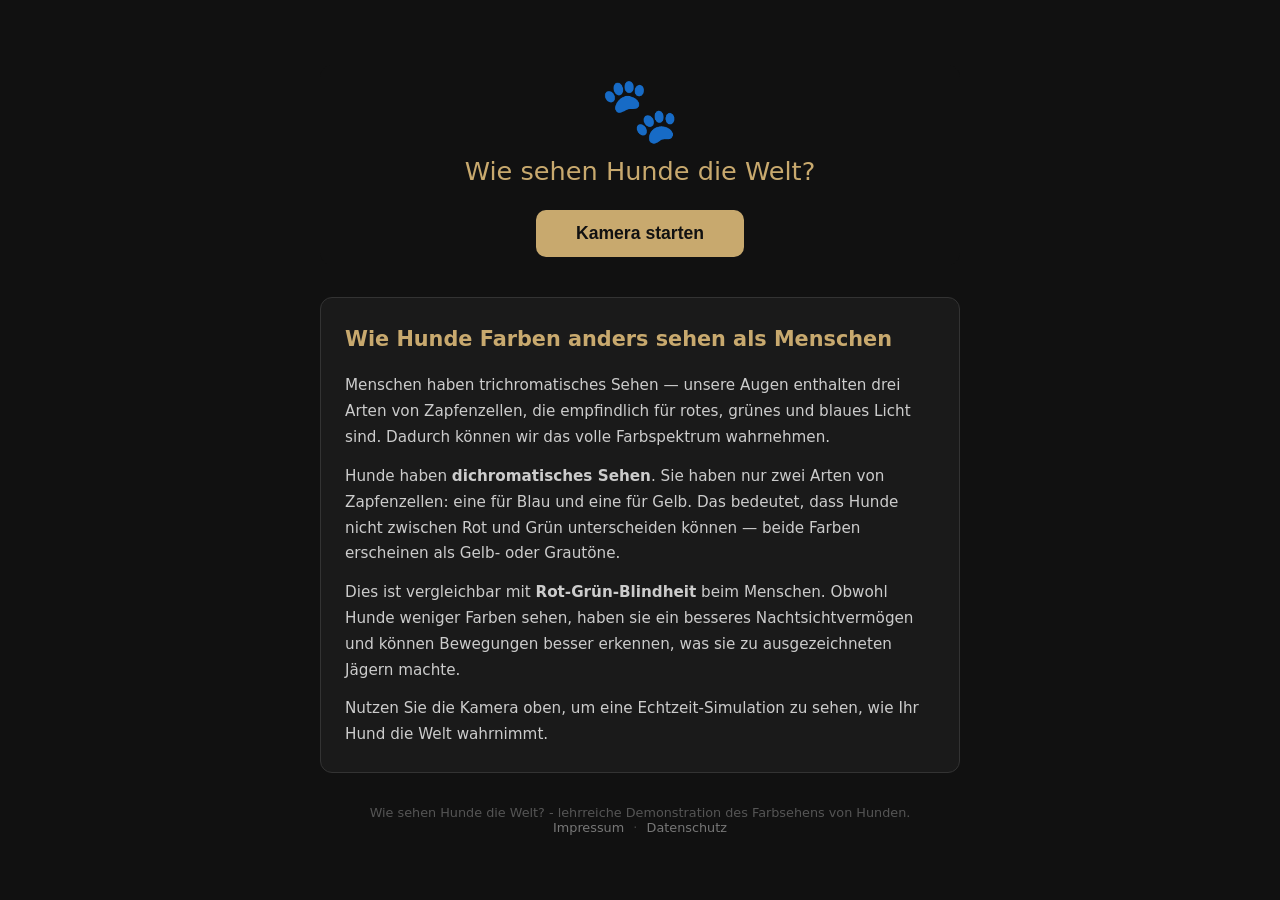
<file: docs/index.html>
<!DOCTYPE html>
<html lang="de">
<head>
<meta charset="UTF-8" />
<meta name="viewport" content="width=device-width, initial-scale=1.0" />
<meta name="description" content="Sehen Sie die Welt durch die Augen Ihres Hundes. Nutzten sie Ihre Kamera, um zu simulieren, wie Hunde Farben wahrnehmen - Blau und Gelb ohne Rot oder Grün." />
<title>Wie sehen Hunde die Welt? Farben, Sichtfeld und interaktive Simulation</title>
<script type="application/ld+json">
{
  "@context": "https://schema.org",
  "@type": "WebApplication",
  "name": "Wie sehen Hunde",
  "description": "Echtzeit-Kamerasimulation, wie Hunde Farben wahrnehmen. Sehen Sie die Welt durch dichromatisches Hundesehen.",
  "applicationCategory": "EducationalApplication",
  "operatingSystem": "Any"
}
</script>
<link rel="icon" type="image/png" href="favicon4.png">
<link rel="stylesheet" href="style.css">
    <link rel="canonical" href="https://www.wie-sehen-hunde.de/" />
    <link rel="alternate" hreflang="de" href="https://www.wie-sehen-hunde.de/" />
    <link rel="alternate" hreflang="x-default" href="https://www.wie-sehen-hunde.de/" />
</head>
<body>
<header>
  <h1>Wie sehen Hunde die Welt?</h1>
</header>

<main>
  <div class="app-area">
    <div class="container">
      <div class="panel">
        <span class="panel-label">Menschliche Sicht</span>
        <canvas id="canvasHuman"></canvas>
      </div>
      <div class="panel">
        <span class="panel-label" id="animalLabel">Hundesicht</span>
        <canvas id="canvasAnimal"></canvas>
      </div>
    </div>

    <div id="controls">
      <button id="btnCapture" disabled>
        <span class="paw">🐾</span>
      </button>
    </div>

    <div id="launchOverlay">
      <div id="launchDialog">
        <span class="paw-large">🐾</span>
        <h2>Wie sehen Hunde die Welt?</h2>
        <button id="btnLaunch">Kamera starten</button>
      </div>
    </div>
  </div>

  <article>
    <h2>Wie Hunde Farben anders sehen als Menschen</h2>
    <p>Menschen haben trichromatisches Sehen — unsere Augen enthalten drei Arten von Zapfenzellen, die empfindlich für rotes, grünes und blaues Licht sind. Dadurch können wir das volle Farbspektrum wahrnehmen.</p>
    <p>Hunde haben <strong>dichromatisches Sehen</strong>. Sie haben nur zwei Arten von Zapfenzellen: eine für Blau und eine für Gelb. Das bedeutet, dass Hunde nicht zwischen Rot und Grün unterscheiden können — beide Farben erscheinen als Gelb- oder Grautöne.</p>
    <p>Dies ist vergleichbar mit <strong>Rot-Grün-Blindheit</strong> beim Menschen. Obwohl Hunde weniger Farben sehen, haben sie ein besseres Nachtsichtvermögen und können Bewegungen besser erkennen, was sie zu ausgezeichneten Jägern machte.</p>
    <p>Nutzen Sie die Kamera oben, um eine Echtzeit-Simulation zu sehen, wie Ihr Hund die Welt wahrnimmt.</p>
  </article>
</main>

<div id="permOverlay" class="hidden">
  <div id="permDialog">
    <h2 id="permTitle">Camera permission needed</h2>
    <p id="permDesc"></p>
    <p id="permRequesting" class="hidden">Requesting camera…</p>
    <div id="permError"></div>
    <button id="btnGrant">Continue</button>
  </div>
</div>

<div id="captureOverlay" class="hidden">
  <div id="captureDialog">
    <h2>Aufgenommenes Bild</h2>
    <div id="capturePreview"></div>
    <div id="captureActions">
      <button id="btnShare" aria-label="Teilen">
        <svg viewBox="0 0 24 24" fill="none" stroke="currentColor" stroke-width="2" stroke-linecap="round" stroke-linejoin="round">
          <circle cx="18" cy="5" r="3"/>
          <circle cx="6" cy="12" r="3"/>
          <circle cx="18" cy="19" r="3"/>
          <line x1="8.59" y1="13.51" x2="15.42" y2="17.49"/>
          <line x1="15.41" y1="6.51" x2="8.59" y2="10.49"/>
        </svg>
        <span>Teilen</span>
      </button>
      <button id="btnDownload" aria-label="Herunterladen">
        <svg viewBox="0 0 24 24" fill="none" stroke="currentColor" stroke-width="2" stroke-linecap="round" stroke-linejoin="round">
          <path d="M21 15v4a2 2 0 0 1-2 2H5a2 2 0 0 1-2-2v-4"/>
          <polyline points="7 10 12 15 17 10"/>
          <line x1="12" y1="15" x2="12" y2="3"/>
        </svg>
        <span>Speichern</span>
      </button>
      <button id="btnDiscard" aria-label="Verwerfen">
        <svg viewBox="0 0 24 24" fill="none" stroke="currentColor" stroke-width="2" stroke-linecap="round" stroke-linejoin="round">
          <line x1="18" y1="6" x2="6" y2="18"/>
          <line x1="6" y1="6" x2="18" y2="18"/>
        </svg>
        <span>Verwerfen</span>
      </button>
    </div>
  </div>
</div>

<div id="fullscreenOverlay" class="hidden">
  <img id="fullscreenImg" alt="Vollbild-Vorschau">
</div>

<video id="video" autoplay playsinline muted></video>

<script src="index.js"></script>
<footer>
  <p>Wie sehen Hunde die Welt? - lehrreiche Demonstration des Farbsehens von Hunden.</p>
  <p>
    <a href="impressum.html" class="footer-link">Impressum</a>
    <span class="footer-sep" aria-hidden="true">·</span>
    <a href="datenschutz.html" class="footer-link">Datenschutz</a>
  </p>
</footer>
</body>
</html>
</file>
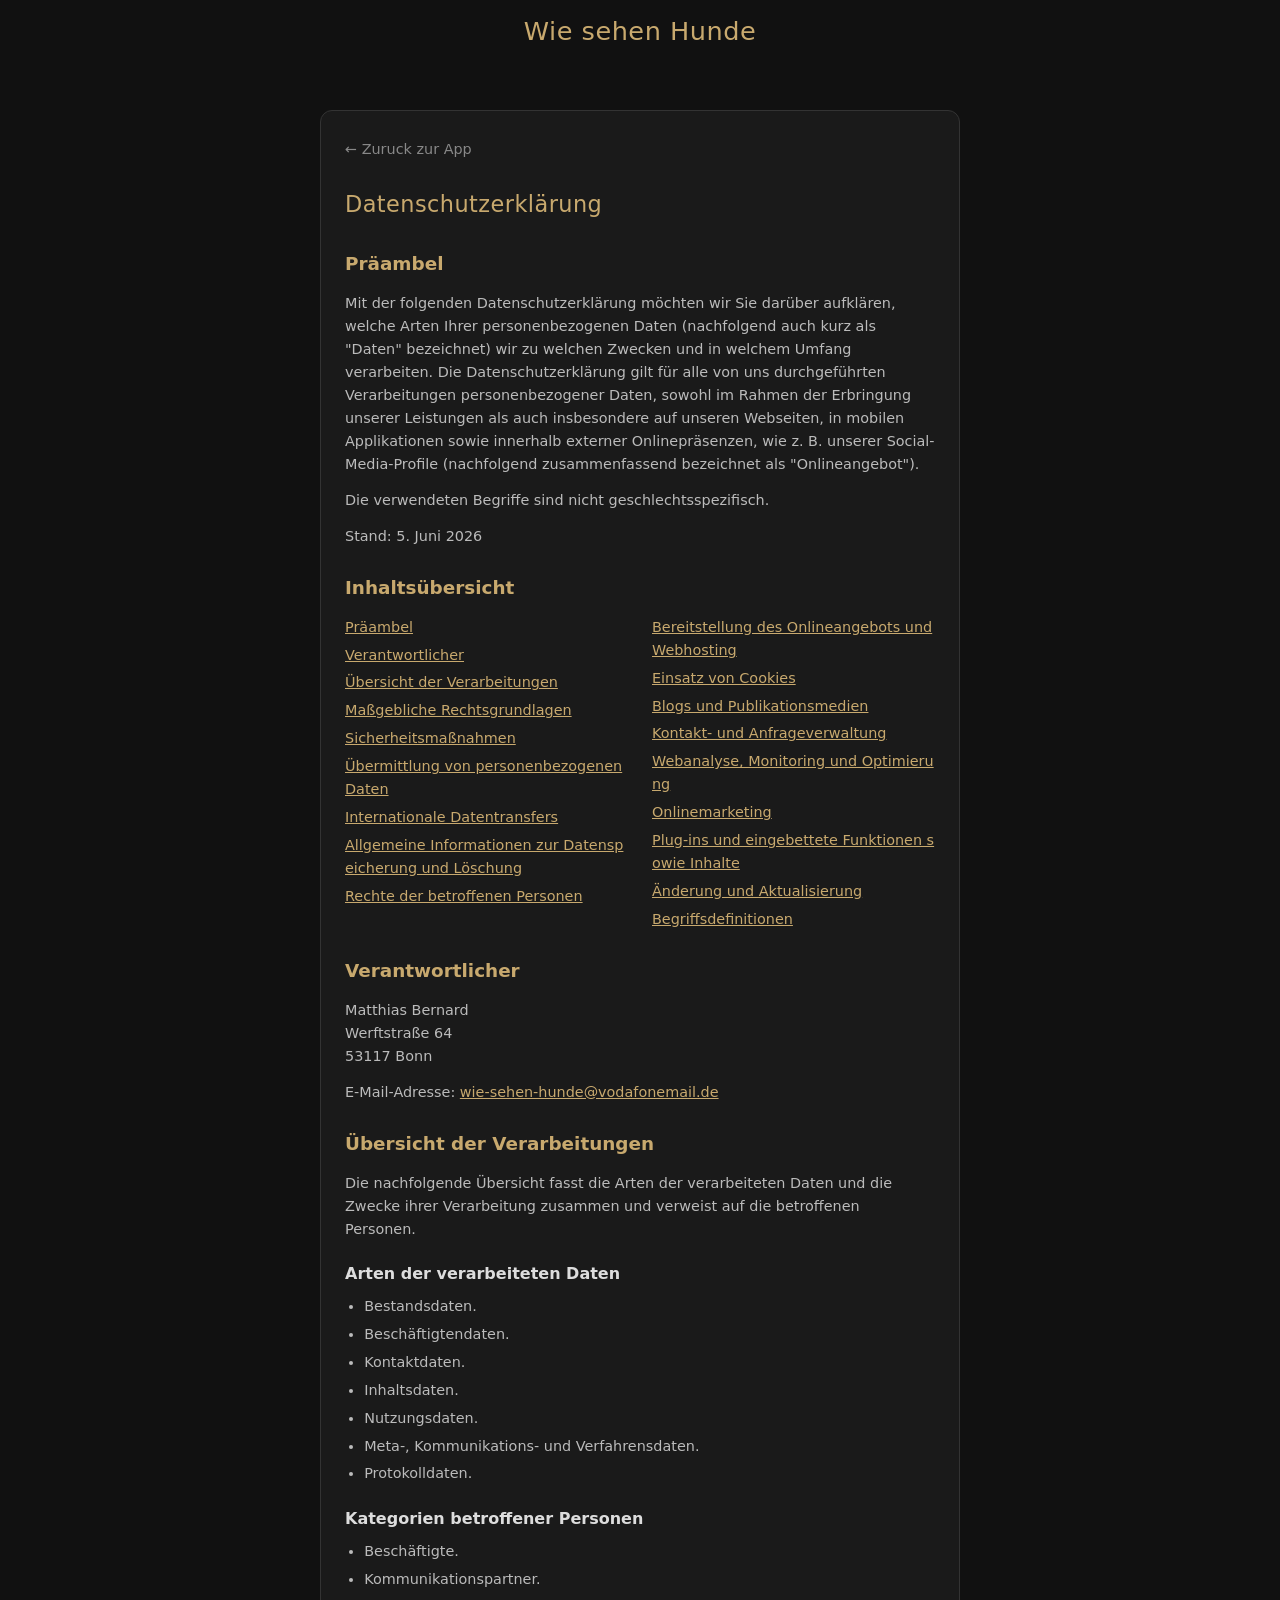
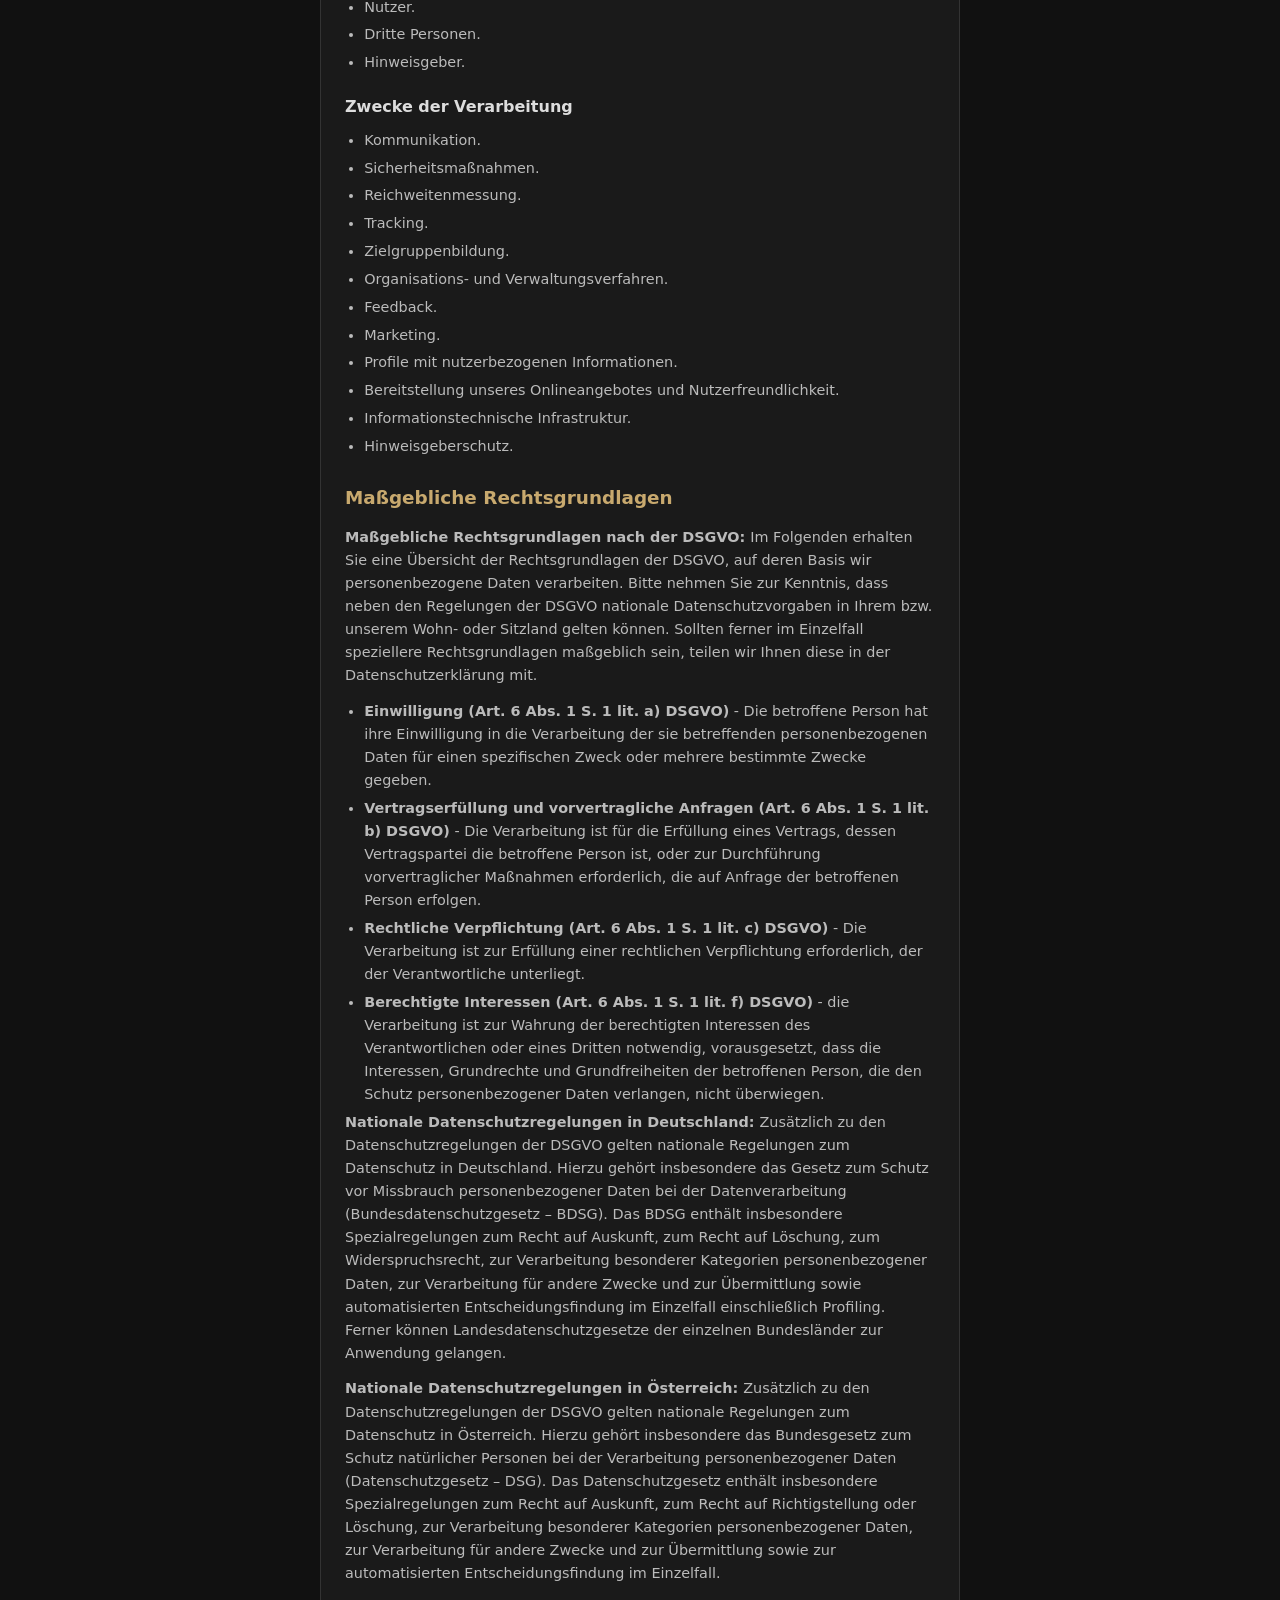
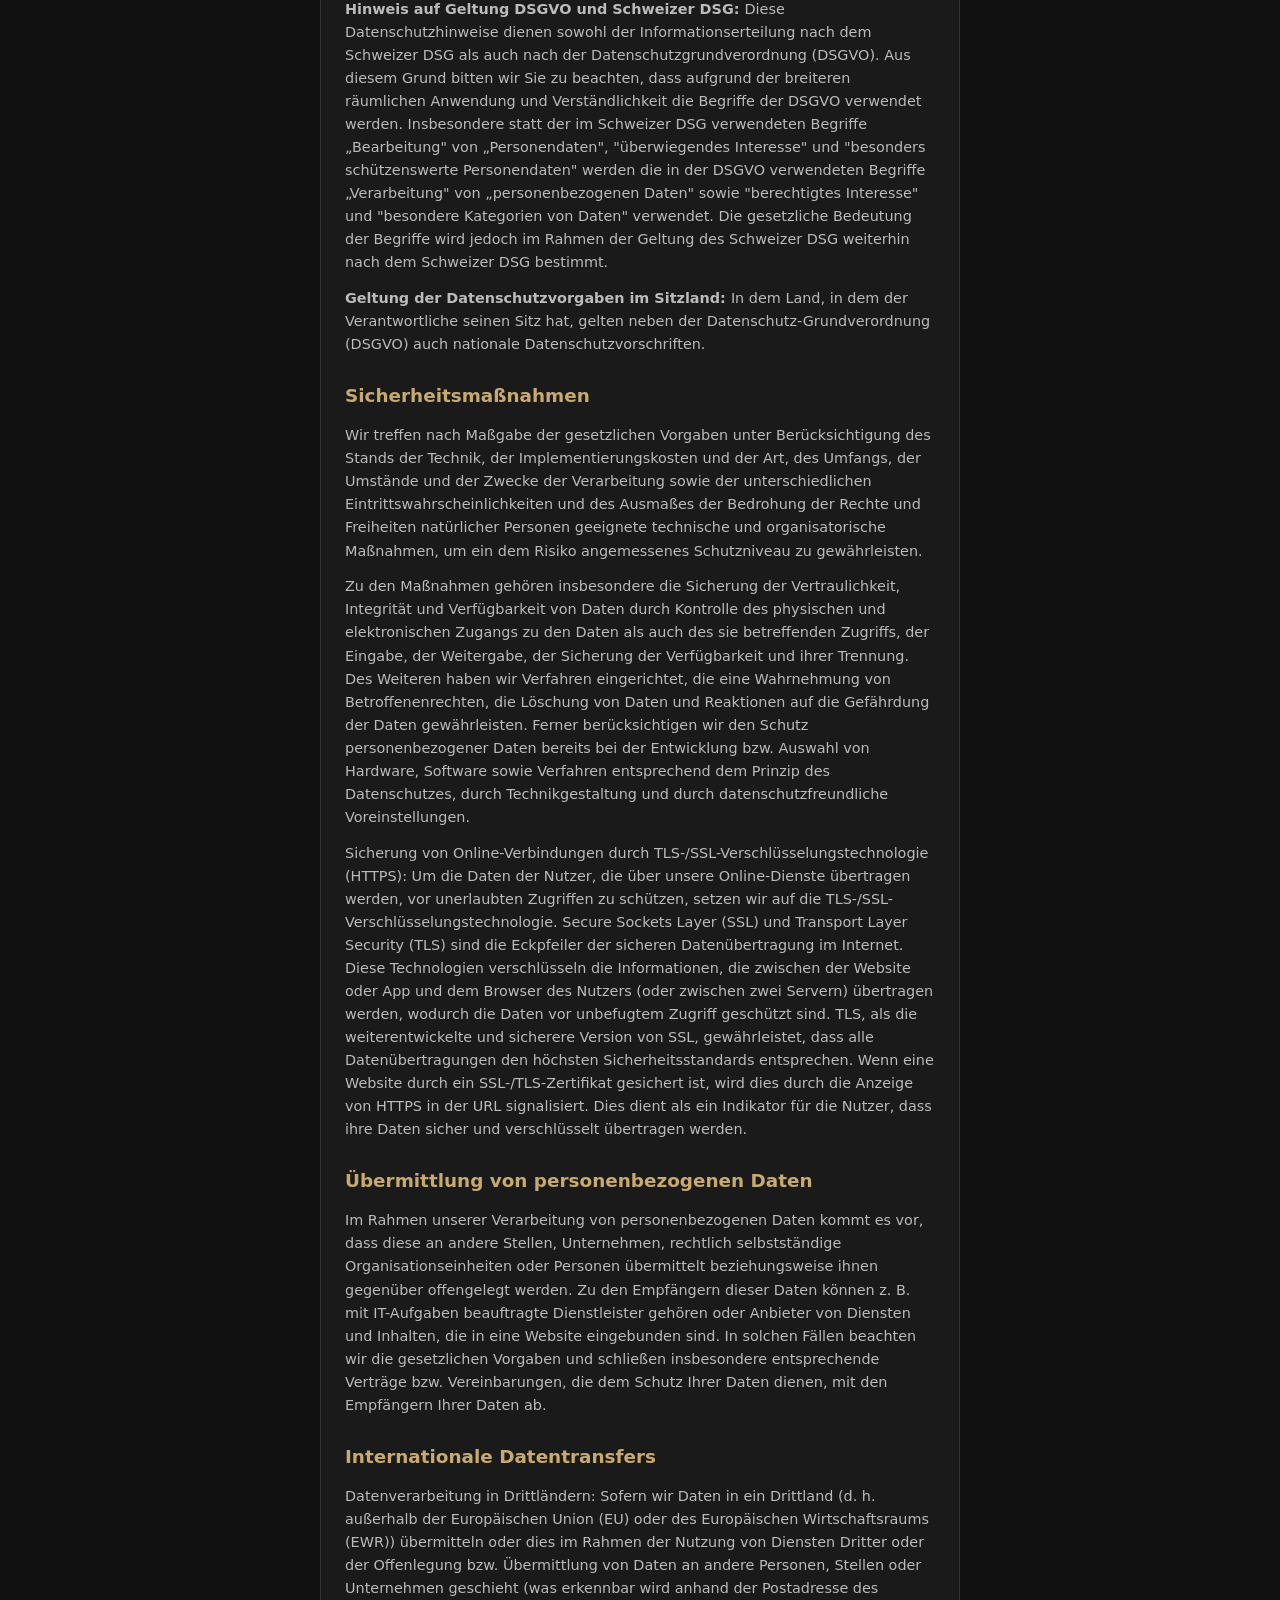
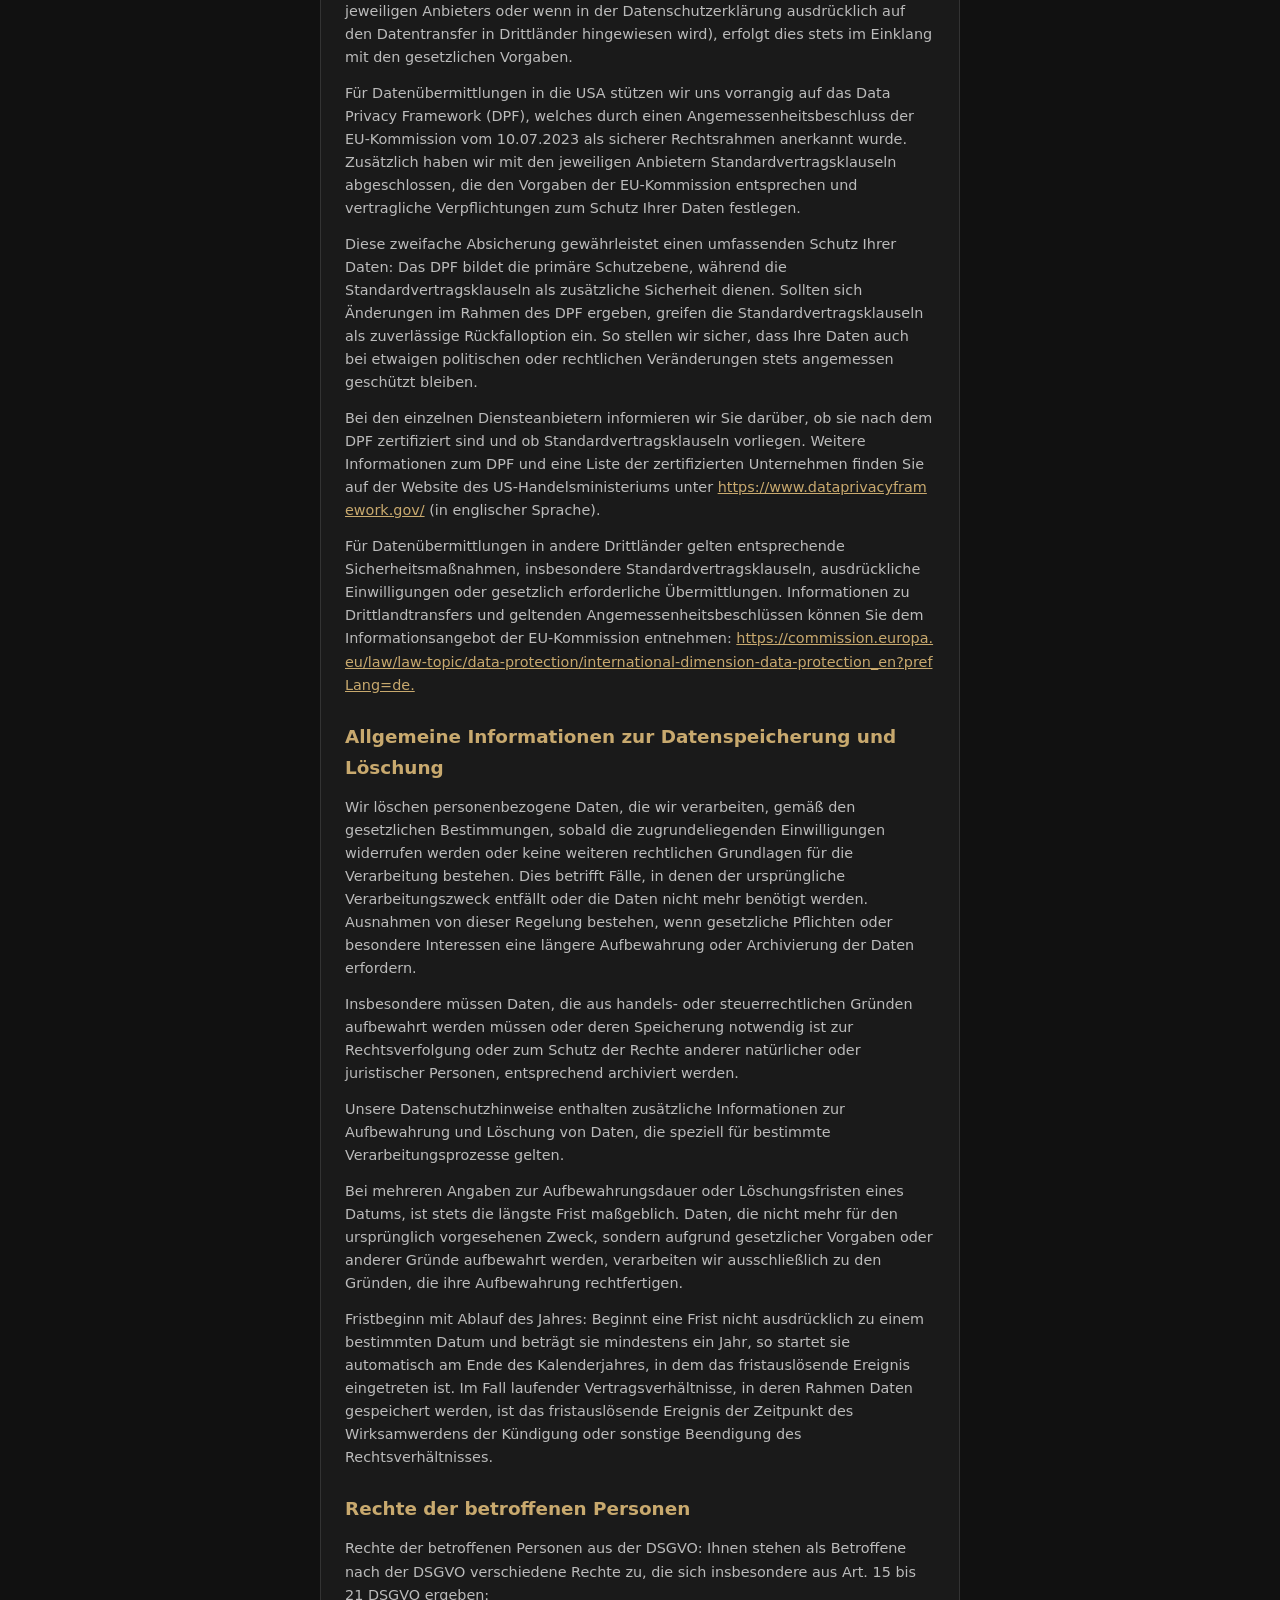
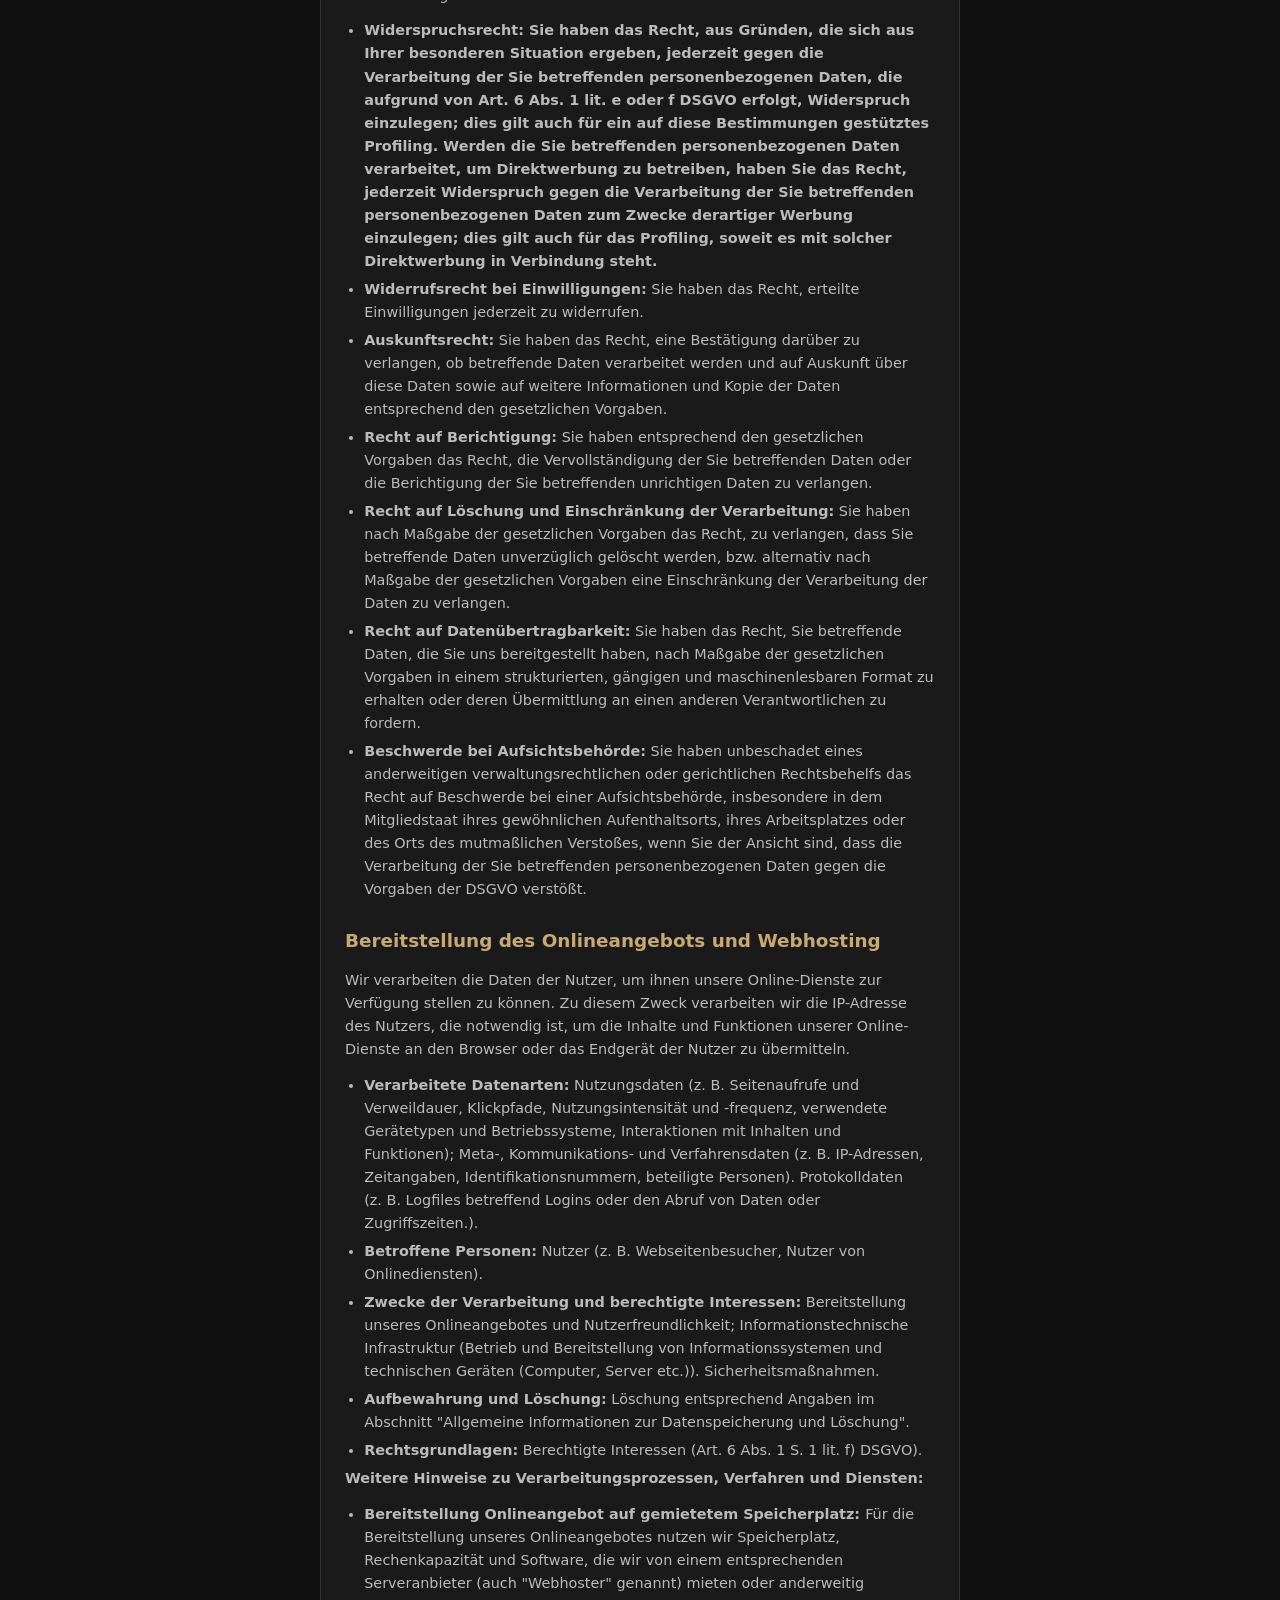
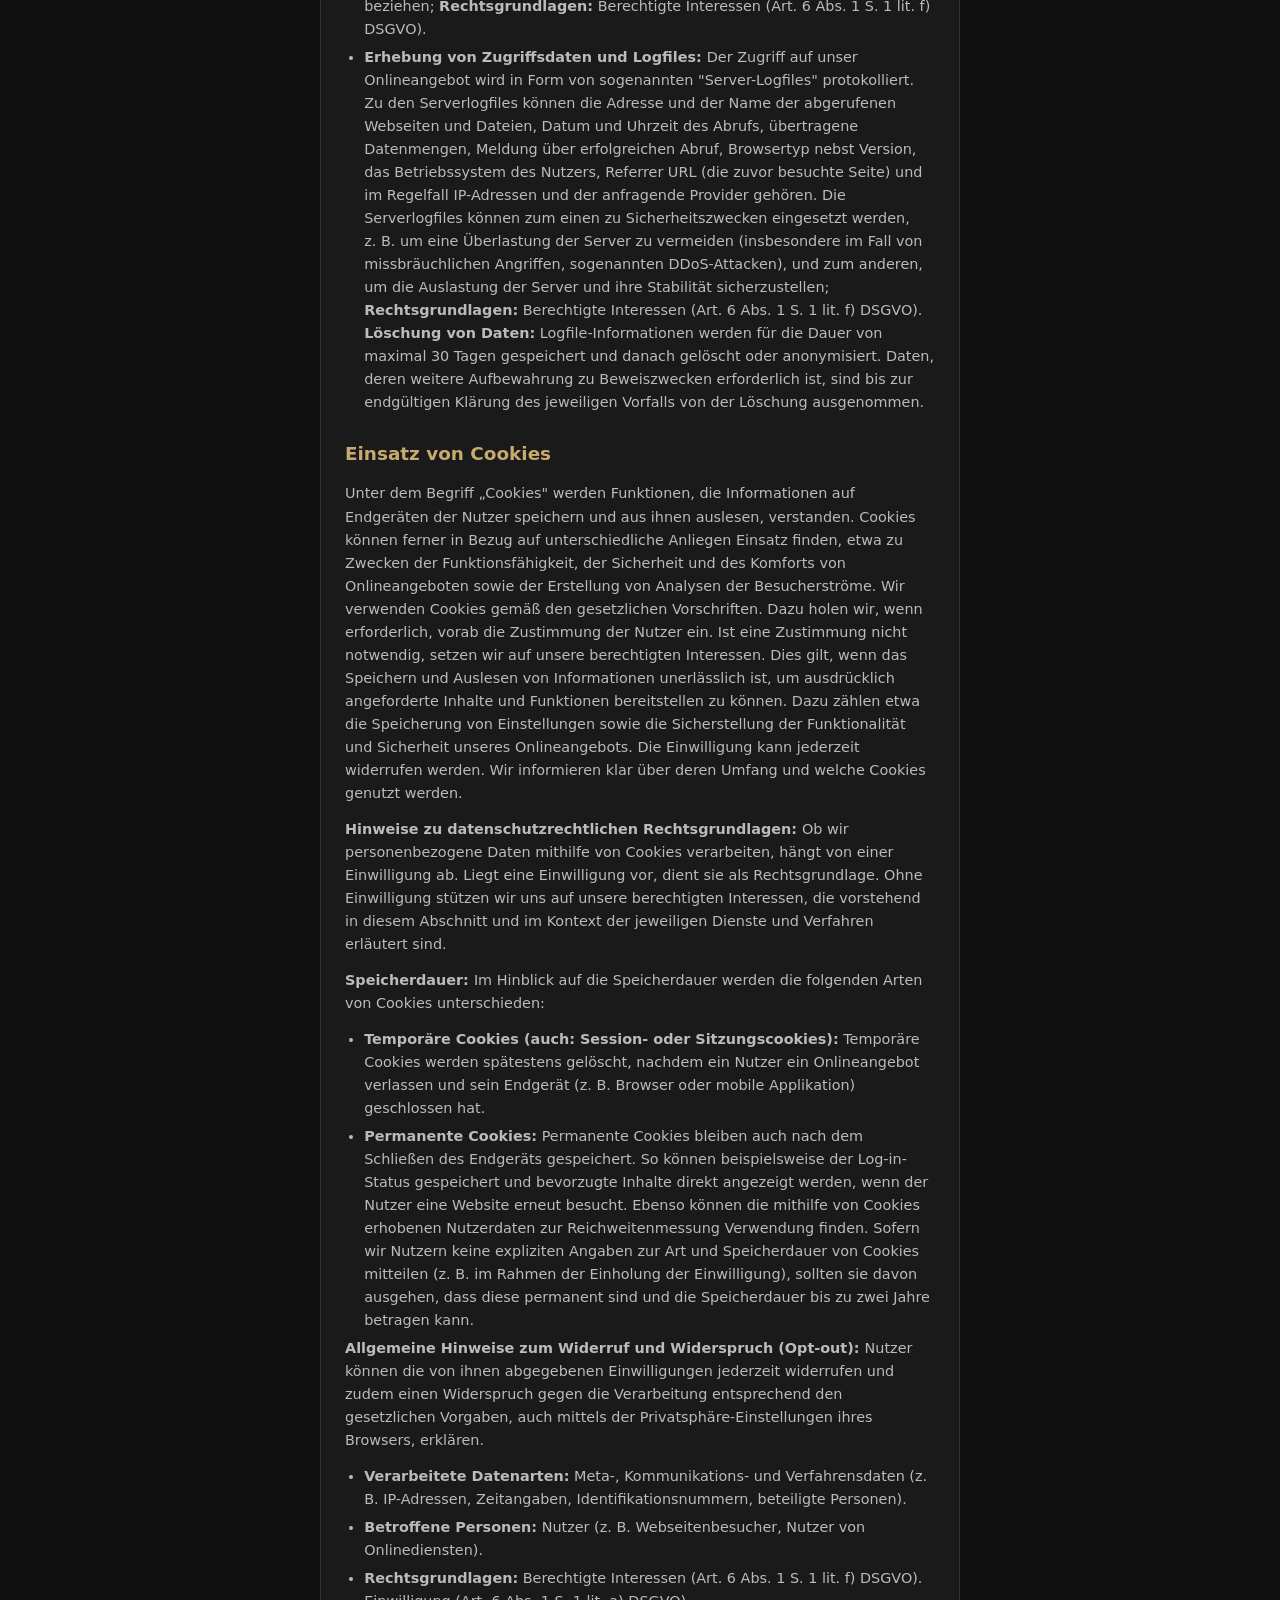
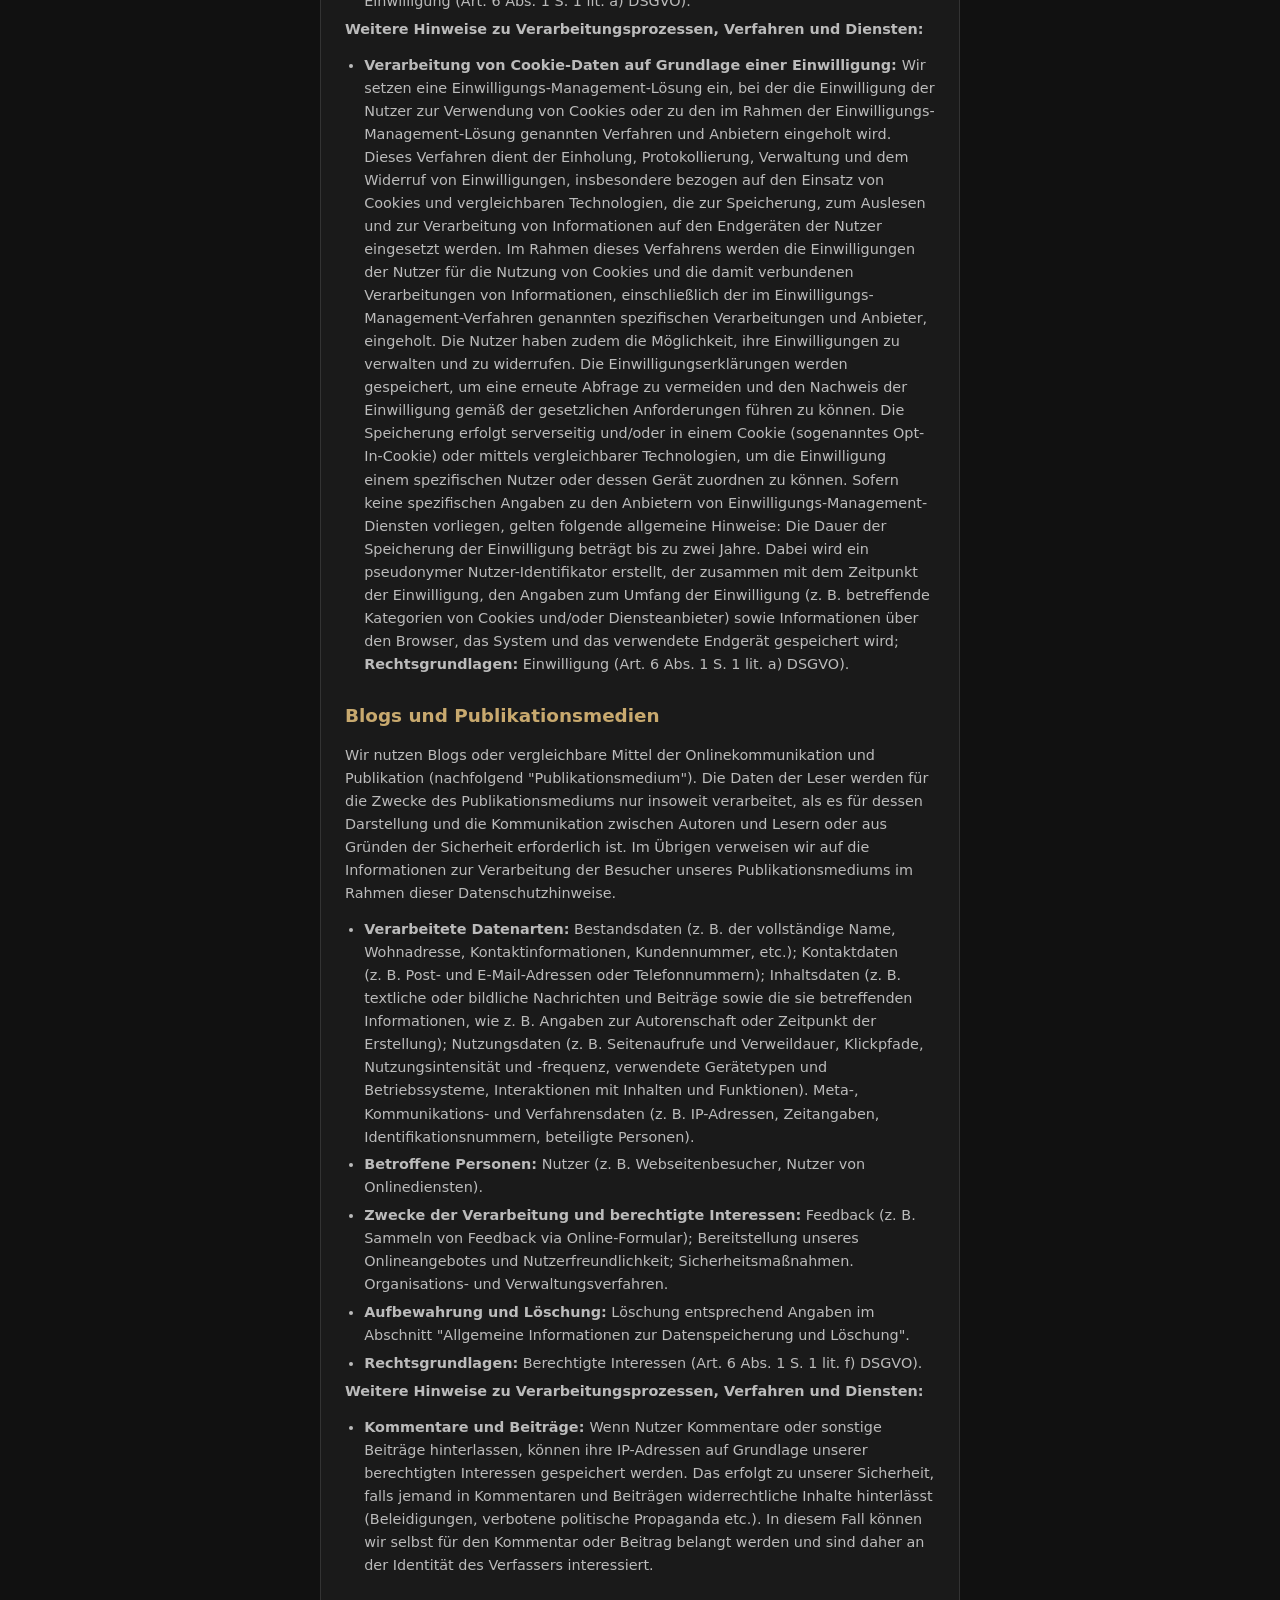
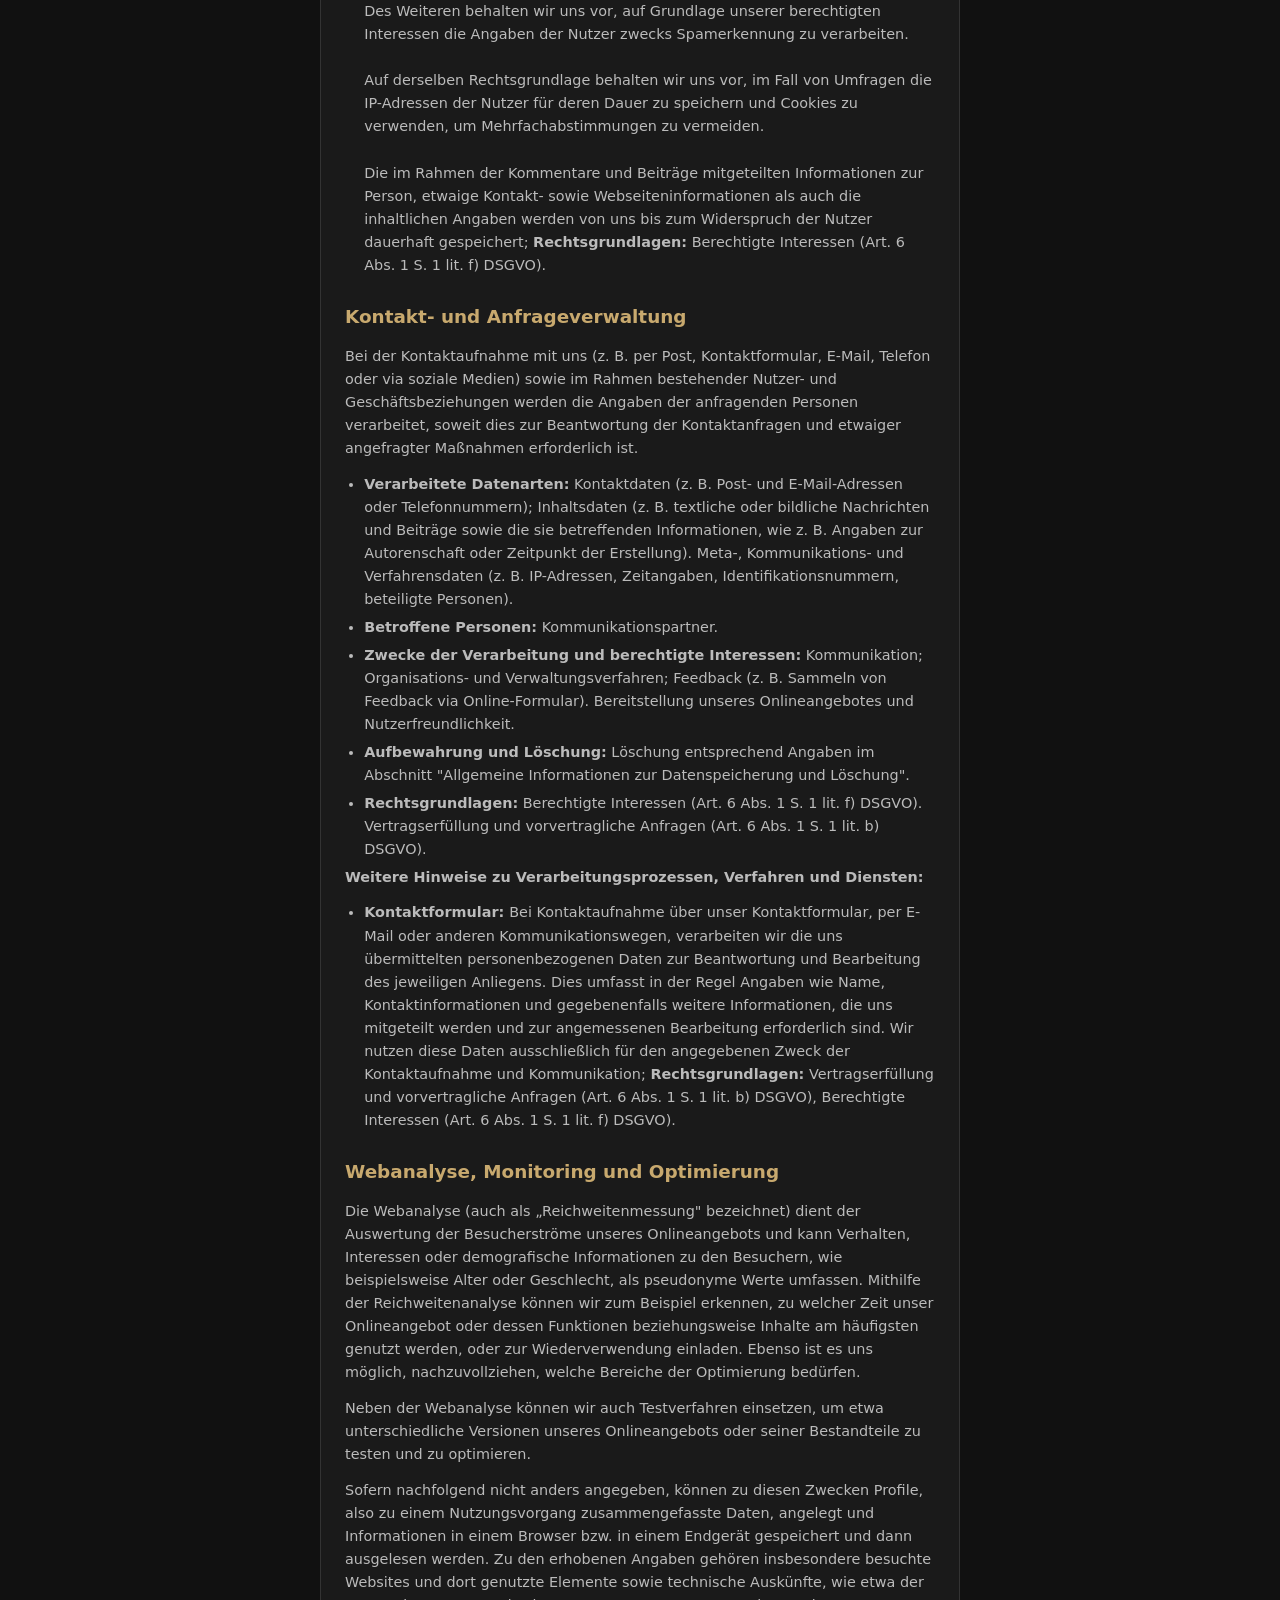
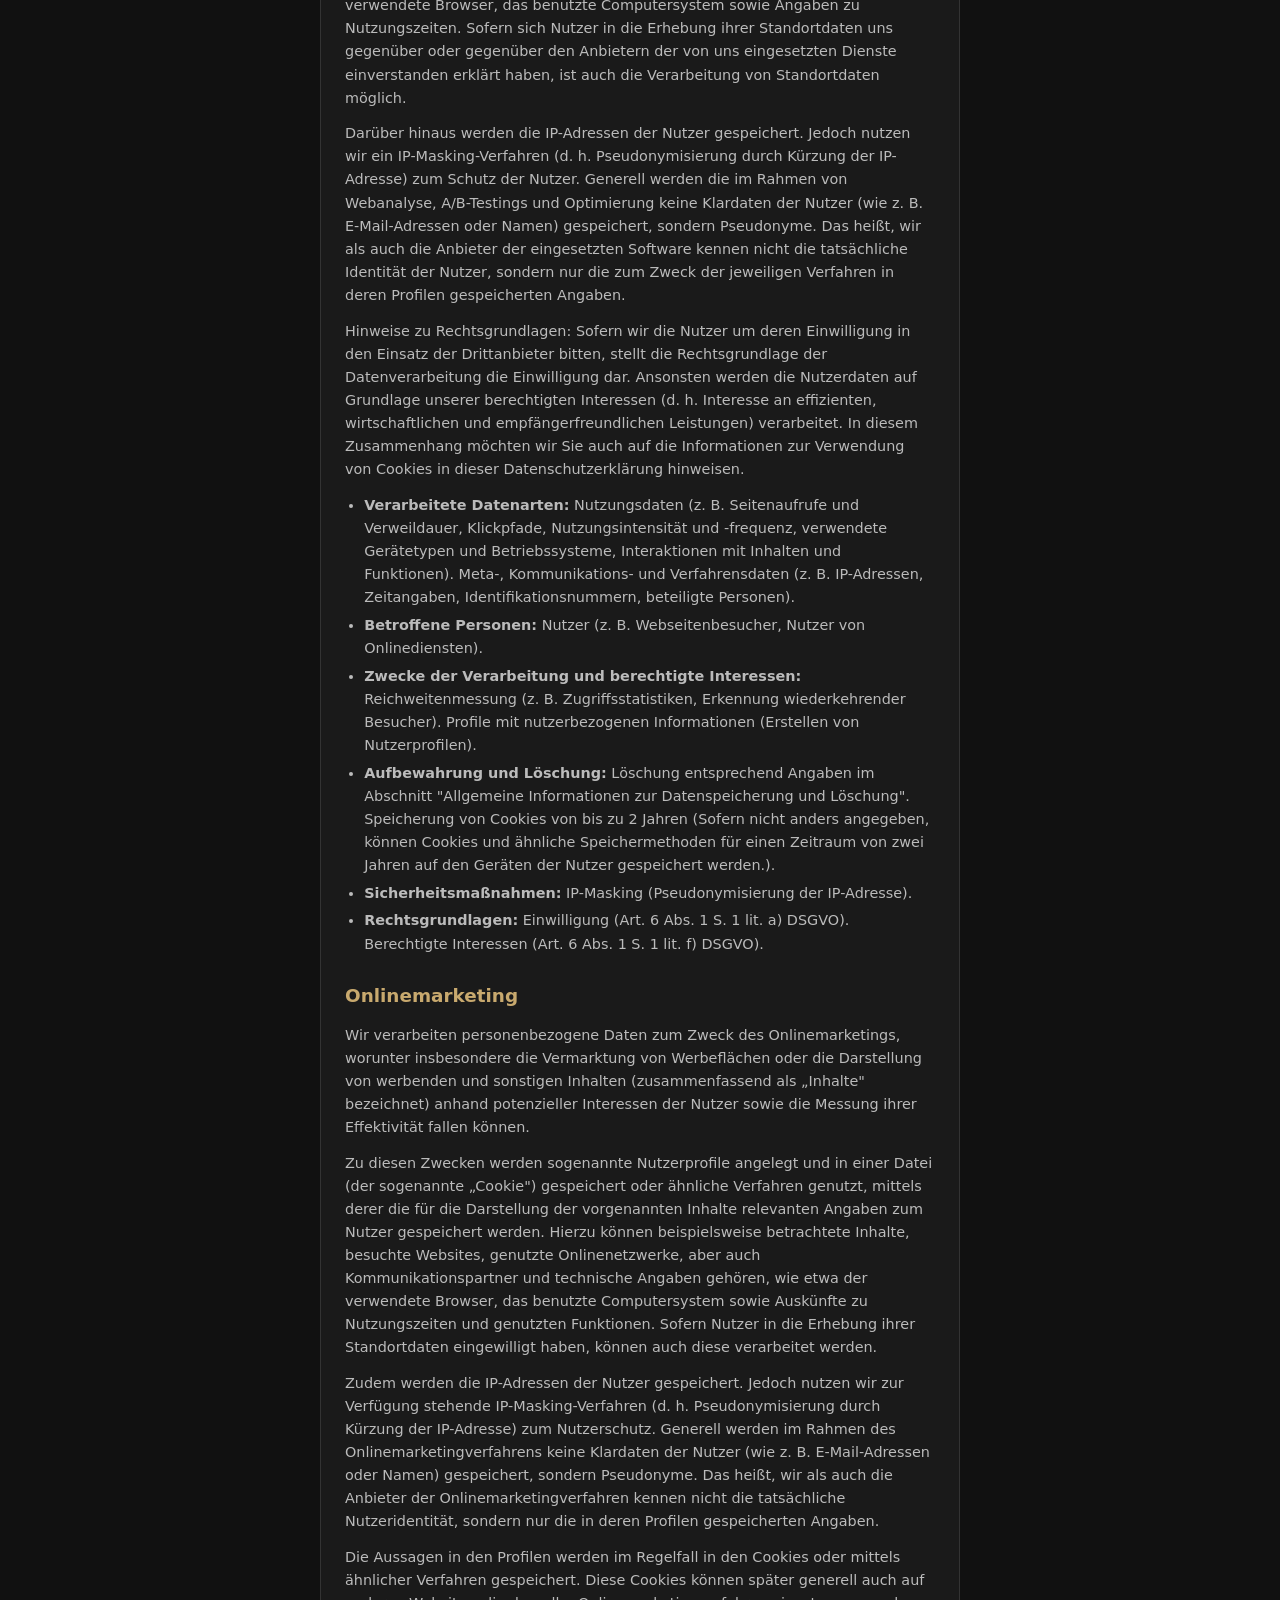
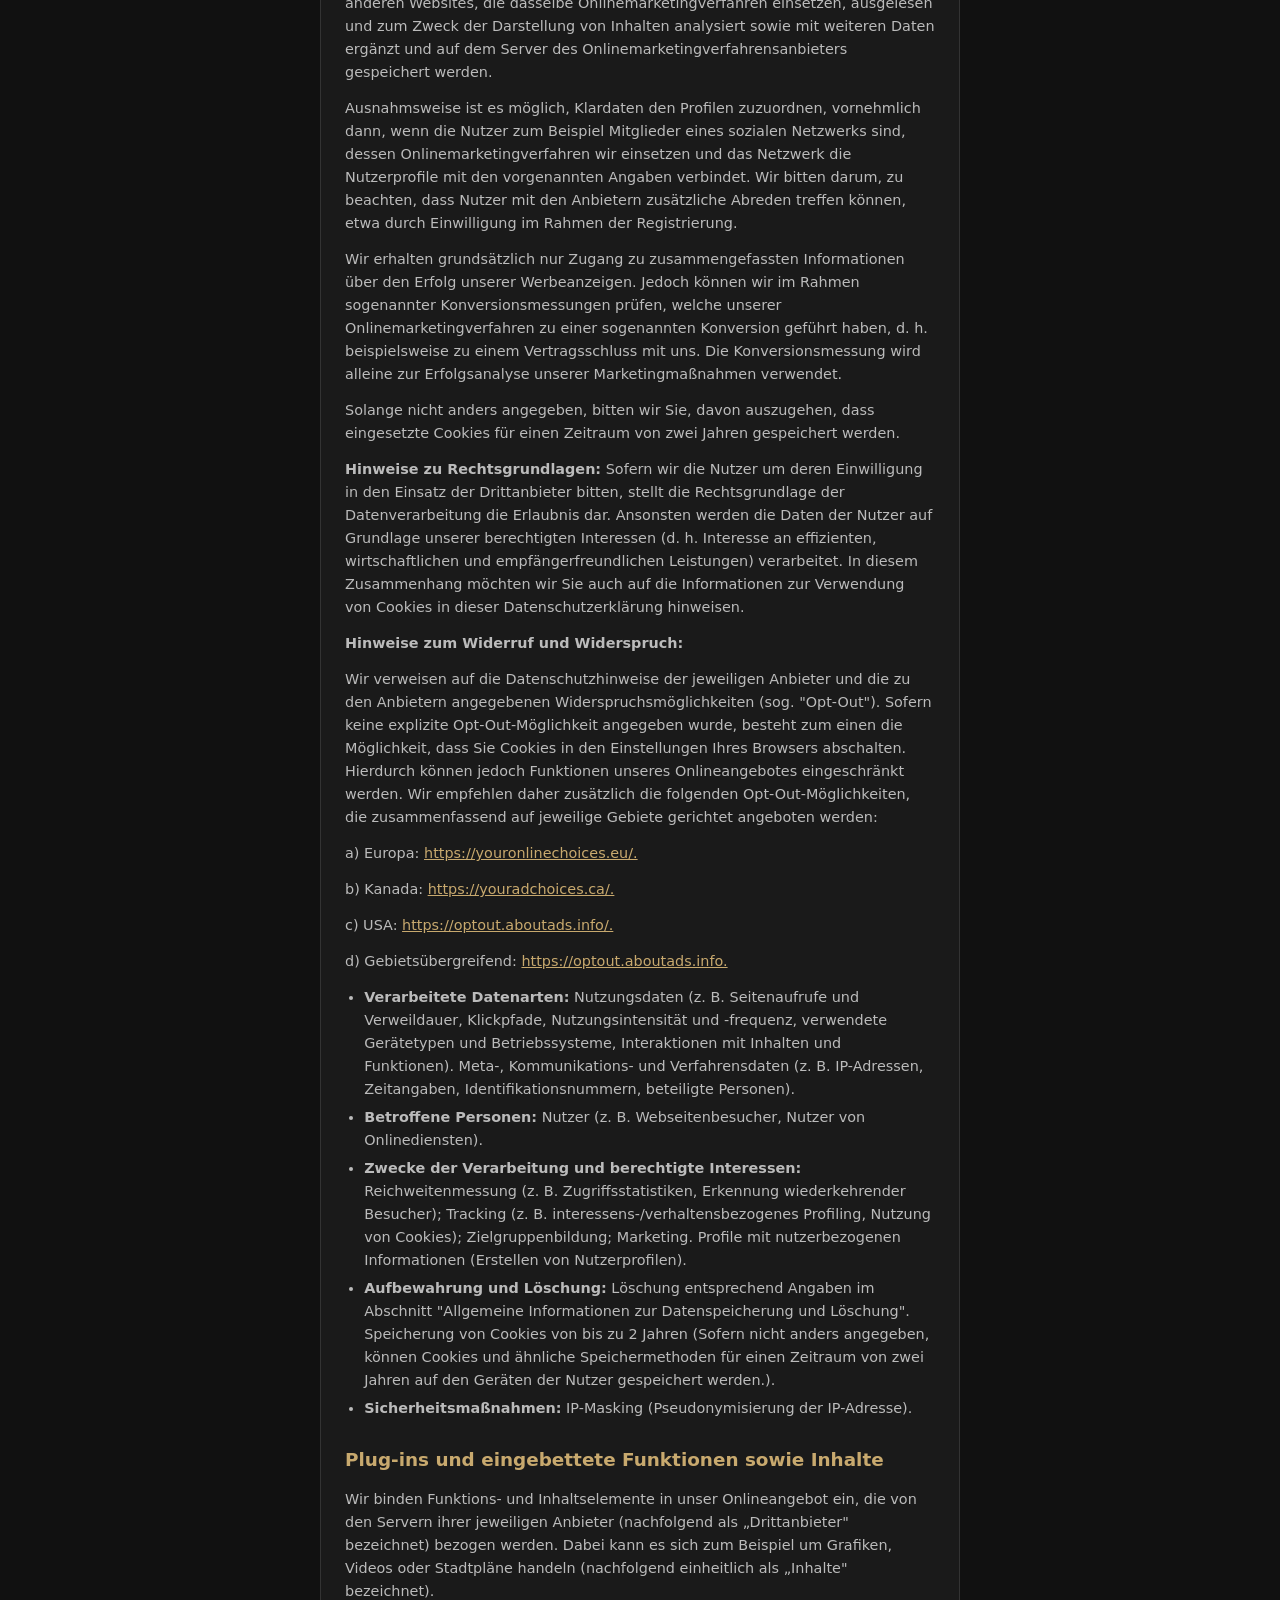
<file: docs/datenschutz.html>
<!DOCTYPE html>
<html lang="de">
<head>
<meta charset="UTF-8" />
<meta name="viewport" content="width=device-width, initial-scale=1.0" />
<meta name="robots" content="noindex" />
<title>Datenschutzerklärung — Wie sehen Hunde</title>
<link rel="stylesheet" href="style.css">
<style>
  main { max-width: 720px; margin: 0 auto; padding: 1rem; }
  article a { color: #c8a96e; word-break: break-all; }
  article a:hover { color: #d9ba7f; }
  .back-link { display: inline-block; margin-bottom: 1.5rem; color: #888; text-decoration: none; font-size: 0.9rem; }
  .back-link:hover { color: #c8a96e; }
  article h1 { font-size: 1.4rem; color: #c8a96e; margin-bottom: 1rem; }
  article h2 { font-size: 1.15rem; color: #c8a96e; margin: 1.5rem 0 0.8rem; }
  article h3 { font-size: 1rem; color: #ddd; margin: 1.2rem 0 0.5rem; }
  article p, article li { font-size: 0.9rem; color: #bbb; line-height: 1.6; }
  article ul { padding-left: 1.2rem; }
  article li { margin-bottom: 0.3rem; }
  .index { column-count: 2; column-gap: 1.5rem; padding: 0; list-style: none; }
  .index li { break-inside: avoid; margin-bottom: 0.3rem; }
</style>
</head>
<body>
<header>
  <h1>Wie sehen Hunde</h1>
</header>
<main>
<article>
<a href="index.html" class="back-link">&larr; Zuruck zur App</a>
<h1>Datenschutzerklärung</h1>
<h2 id="m716">Präambel</h2>
<p>Mit der folgenden Datenschutzerklärung möchten wir Sie darüber aufklären, welche Arten Ihrer personenbezogenen Daten (nachfolgend auch kurz als "Daten" bezeichnet) wir zu welchen Zwecken und in welchem Umfang verarbeiten. Die Datenschutzerklärung gilt für alle von uns durchgeführten Verarbeitungen personenbezogener Daten, sowohl im Rahmen der Erbringung unserer Leistungen als auch insbesondere auf unseren Webseiten, in mobilen Applikationen sowie innerhalb externer Onlinepräsenzen, wie z. B. unserer Social-Media-Profile (nachfolgend zusammenfassend bezeichnet als "Onlineangebot").</p>
<p>Die verwendeten Begriffe sind nicht geschlechtsspezifisch.</p>

<p>Stand: 5. Juni 2026</p><h2>Inhaltsübersicht</h2> <ul class="index"><li><a class="index-link" href="#m716">Präambel</a></li><li><a class="index-link" href="#m3">Verantwortlicher</a></li><li><a class="index-link" href="#mOverview">Übersicht der Verarbeitungen</a></li><li><a class="index-link" href="#m2427">Maßgebliche Rechtsgrundlagen</a></li><li><a class="index-link" href="#m27">Sicherheitsmaßnahmen</a></li><li><a class="index-link" href="#m25">Übermittlung von personenbezogenen Daten</a></li><li><a class="index-link" href="#m24">Internationale Datentransfers</a></li><li><a class="index-link" href="#m12">Allgemeine Informationen zur Datenspeicherung und Löschung</a></li><li><a class="index-link" href="#m10">Rechte der betroffenen Personen</a></li><li><a class="index-link" href="#m225">Bereitstellung des Onlineangebots und Webhosting</a></li><li><a class="index-link" href="#m134">Einsatz von Cookies</a></li><li><a class="index-link" href="#m104">Blogs und Publikationsmedien</a></li><li><a class="index-link" href="#m182">Kontakt- und Anfrageverwaltung</a></li><li><a class="index-link" href="#m263">Webanalyse, Monitoring und Optimierung</a></li><li><a class="index-link" href="#m264">Onlinemarketing</a></li><li><a class="index-link" href="#m328">Plug-ins und eingebettete Funktionen sowie Inhalte</a></li><li><a class="index-link" href="#m15">Änderung und Aktualisierung</a></li><li><a class="index-link" href="#m42">Begriffsdefinitionen</a></li></ul><h2 id="m3">Verantwortlicher</h2><p>Matthias Bernard<br>Werftstraße 64<br>53117 Bonn</p>
<p>E-Mail-Adresse: <a href="mailto:wie-sehen-hunde@vodafonemail.de">wie-sehen-hunde@vodafonemail.de</a></p>

<h2 id="mOverview">Übersicht der Verarbeitungen</h2><p>Die nachfolgende Übersicht fasst die Arten der verarbeiteten Daten und die Zwecke ihrer Verarbeitung zusammen und verweist auf die betroffenen Personen.</p><h3>Arten der verarbeiteten Daten</h3>
<ul><li>Bestandsdaten.</li><li>Beschäftigtendaten.</li><li>Kontaktdaten.</li><li>Inhaltsdaten.</li><li>Nutzungsdaten.</li><li>Meta-, Kommunikations- und Verfahrensdaten.</li><li>Protokolldaten.</li></ul><h3>Kategorien betroffener Personen</h3><ul><li>Beschäftigte.</li><li>Kommunikationspartner.</li><li>Nutzer.</li><li>Dritte Personen.</li><li>Hinweisgeber.</li></ul><h3>Zwecke der Verarbeitung</h3><ul><li>Kommunikation.</li><li>Sicherheitsmaßnahmen.</li><li>Reichweitenmessung.</li><li>Tracking.</li><li>Zielgruppenbildung.</li><li>Organisations- und Verwaltungsverfahren.</li><li>Feedback.</li><li>Marketing.</li><li>Profile mit nutzerbezogenen Informationen.</li><li>Bereitstellung unseres Onlineangebotes und Nutzerfreundlichkeit.</li><li>Informationstechnische Infrastruktur.</li><li>Hinweisgeberschutz.</li></ul><h2 id="m2427">Maßgebliche Rechtsgrundlagen</h2><p><strong>Maßgebliche Rechtsgrundlagen nach der DSGVO: </strong>Im Folgenden erhalten Sie eine Übersicht der Rechtsgrundlagen der DSGVO, auf deren Basis wir personenbezogene Daten verarbeiten. Bitte nehmen Sie zur Kenntnis, dass neben den Regelungen der DSGVO nationale Datenschutzvorgaben in Ihrem bzw. unserem Wohn- oder Sitzland gelten können. Sollten ferner im Einzelfall speziellere Rechtsgrundlagen maßgeblich sein, teilen wir Ihnen diese in der Datenschutzerklärung mit.</p>
 <ul><li><strong>Einwilligung (Art. 6 Abs. 1 S. 1 lit. a) DSGVO)</strong> - Die betroffene Person hat ihre Einwilligung in die Verarbeitung der sie betreffenden personenbezogenen Daten für einen spezifischen Zweck oder mehrere bestimmte Zwecke gegeben.</li><li><strong>Vertragserfüllung und vorvertragliche Anfragen (Art. 6 Abs. 1 S. 1 lit. b) DSGVO)</strong> - Die Verarbeitung ist für die Erfüllung eines Vertrags, dessen Vertragspartei die betroffene Person ist, oder zur Durchführung vorvertraglicher Maßnahmen erforderlich, die auf Anfrage der betroffenen Person erfolgen.</li><li><strong>Rechtliche Verpflichtung (Art. 6 Abs. 1 S. 1 lit. c) DSGVO)</strong> - Die Verarbeitung ist zur Erfüllung einer rechtlichen Verpflichtung erforderlich, der der Verantwortliche unterliegt.</li><li><strong>Berechtigte Interessen (Art. 6 Abs. 1 S. 1 lit. f) DSGVO)</strong> - die Verarbeitung ist zur Wahrung der berechtigten Interessen des Verantwortlichen oder eines Dritten notwendig, vorausgesetzt, dass die Interessen, Grundrechte und Grundfreiheiten der betroffenen Person, die den Schutz personenbezogener Daten verlangen, nicht überwiegen.</li></ul><p><strong>Nationale Datenschutzregelungen in Deutschland: </strong>Zusätzlich zu den Datenschutzregelungen der DSGVO gelten nationale Regelungen zum Datenschutz in Deutschland. Hierzu gehört insbesondere das Gesetz zum Schutz vor Missbrauch personenbezogener Daten bei der Datenverarbeitung (Bundesdatenschutzgesetz – BDSG). Das BDSG enthält insbesondere Spezialregelungen zum Recht auf Auskunft, zum Recht auf Löschung, zum Widerspruchsrecht, zur Verarbeitung besonderer Kategorien personenbezogener Daten, zur Verarbeitung für andere Zwecke und zur Übermittlung sowie automatisierten Entscheidungsfindung im Einzelfall einschließlich Profiling. Ferner können Landesdatenschutzgesetze der einzelnen Bundesländer zur Anwendung gelangen.</p>
<p><strong>Nationale Datenschutzregelungen in Österreich: </strong>Zusätzlich zu den Datenschutzregelungen der DSGVO gelten nationale Regelungen zum Datenschutz in Österreich. Hierzu gehört insbesondere das Bundesgesetz zum Schutz natürlicher Personen bei der Verarbeitung personenbezogener Daten (Datenschutzgesetz – DSG). Das Datenschutzgesetz enthält insbesondere Spezialregelungen zum Recht auf Auskunft, zum Recht auf Richtigstellung oder Löschung, zur Verarbeitung besonderer Kategorien personenbezogener Daten, zur Verarbeitung für andere Zwecke und zur Übermittlung sowie zur automatisierten Entscheidungsfindung im Einzelfall.</p>
<p><strong>Hinweis auf Geltung DSGVO und Schweizer DSG: </strong>Diese Datenschutzhinweise dienen sowohl der Informationserteilung nach dem Schweizer DSG als auch nach der Datenschutzgrundverordnung (DSGVO). Aus diesem Grund bitten wir Sie zu beachten, dass aufgrund der breiteren räumlichen Anwendung und Verständlichkeit die Begriffe der DSGVO verwendet werden. Insbesondere statt der im Schweizer DSG verwendeten Begriffe „Bearbeitung" von „Personendaten", "überwiegendes Interesse" und "besonders schützenswerte Personendaten" werden die in der DSGVO verwendeten Begriffe „Verarbeitung" von „personenbezogenen Daten" sowie "berechtigtes Interesse" und "besondere Kategorien von Daten" verwendet. Die gesetzliche Bedeutung der Begriffe wird jedoch im Rahmen der Geltung des Schweizer DSG weiterhin nach dem Schweizer DSG bestimmt.</p>
<p><strong>Geltung der Datenschutzvorgaben im Sitzland: </strong>In dem Land, in dem der Verantwortliche seinen Sitz hat, gelten neben der Datenschutz-Grundverordnung (DSGVO) auch nationale Datenschutzvorschriften.</p>

<h2 id="m27">Sicherheitsmaßnahmen</h2><p>Wir treffen nach Maßgabe der gesetzlichen Vorgaben unter Berücksichtigung des Stands der Technik, der Implementierungskosten und der Art, des Umfangs, der Umstände und der Zwecke der Verarbeitung sowie der unterschiedlichen Eintrittswahrscheinlichkeiten und des Ausmaßes der Bedrohung der Rechte und Freiheiten natürlicher Personen geeignete technische und organisatorische Maßnahmen, um ein dem Risiko angemessenes Schutzniveau zu gewährleisten.</p>
<p>Zu den Maßnahmen gehören insbesondere die Sicherung der Vertraulichkeit, Integrität und Verfügbarkeit von Daten durch Kontrolle des physischen und elektronischen Zugangs zu den Daten als auch des sie betreffenden Zugriffs, der Eingabe, der Weitergabe, der Sicherung der Verfügbarkeit und ihrer Trennung. Des Weiteren haben wir Verfahren eingerichtet, die eine Wahrnehmung von Betroffenenrechten, die Löschung von Daten und Reaktionen auf die Gefährdung der Daten gewährleisten. Ferner berücksichtigen wir den Schutz personenbezogener Daten bereits bei der Entwicklung bzw. Auswahl von Hardware, Software sowie Verfahren entsprechend dem Prinzip des Datenschutzes, durch Technikgestaltung und durch datenschutzfreundliche Voreinstellungen.</p>
<p>Sicherung von Online-Verbindungen durch TLS-/SSL-Verschlüsselungstechnologie (HTTPS): Um die Daten der Nutzer, die über unsere Online-Dienste übertragen werden, vor unerlaubten Zugriffen zu schützen, setzen wir auf die TLS-/SSL-Verschlüsselungstechnologie. Secure Sockets Layer (SSL) und Transport Layer Security (TLS) sind die Eckpfeiler der sicheren Datenübertragung im Internet. Diese Technologien verschlüsseln die Informationen, die zwischen der Website oder App und dem Browser des Nutzers (oder zwischen zwei Servern) übertragen werden, wodurch die Daten vor unbefugtem Zugriff geschützt sind. TLS, als die weiterentwickelte und sicherere Version von SSL, gewährleistet, dass alle Datenübertragungen den höchsten Sicherheitsstandards entsprechen. Wenn eine Website durch ein SSL-/TLS-Zertifikat gesichert ist, wird dies durch die Anzeige von HTTPS in der URL signalisiert. Dies dient als ein Indikator für die Nutzer, dass ihre Daten sicher und verschlüsselt übertragen werden.</p>

<h2 id="m25">Übermittlung von personenbezogenen Daten</h2><p>Im Rahmen unserer Verarbeitung von personenbezogenen Daten kommt es vor, dass diese an andere Stellen, Unternehmen, rechtlich selbstständige Organisationseinheiten oder Personen übermittelt beziehungsweise ihnen gegenüber offengelegt werden. Zu den Empfängern dieser Daten können z. B. mit IT-Aufgaben beauftragte Dienstleister gehören oder Anbieter von Diensten und Inhalten, die in eine Website eingebunden sind. In solchen Fällen beachten wir die gesetzlichen Vorgaben und schließen insbesondere entsprechende Verträge bzw. Vereinbarungen, die dem Schutz Ihrer Daten dienen, mit den Empfängern Ihrer Daten ab.</p>

<h2 id="m24">Internationale Datentransfers</h2><p>Datenverarbeitung in Drittländern: Sofern wir Daten in ein Drittland (d. h. außerhalb der Europäischen Union (EU) oder des Europäischen Wirtschaftsraums (EWR)) übermitteln oder dies im Rahmen der Nutzung von Diensten Dritter oder der Offenlegung bzw. Übermittlung von Daten an andere Personen, Stellen oder Unternehmen geschieht (was erkennbar wird anhand der Postadresse des jeweiligen Anbieters oder wenn in der Datenschutzerklärung ausdrücklich auf den Datentransfer in Drittländer hingewiesen wird), erfolgt dies stets im Einklang mit den gesetzlichen Vorgaben.</p>
<p>Für Datenübermittlungen in die USA stützen wir uns vorrangig auf das Data Privacy Framework (DPF), welches durch einen Angemessenheitsbeschluss der EU-Kommission vom 10.07.2023 als sicherer Rechtsrahmen anerkannt wurde. Zusätzlich haben wir mit den jeweiligen Anbietern Standardvertragsklauseln abgeschlossen, die den Vorgaben der EU-Kommission entsprechen und vertragliche Verpflichtungen zum Schutz Ihrer Daten festlegen.</p>
<p>Diese zweifache Absicherung gewährleistet einen umfassenden Schutz Ihrer Daten: Das DPF bildet die primäre Schutzebene, während die Standardvertragsklauseln als zusätzliche Sicherheit dienen. Sollten sich Änderungen im Rahmen des DPF ergeben, greifen die Standardvertragsklauseln als zuverlässige Rückfalloption ein. So stellen wir sicher, dass Ihre Daten auch bei etwaigen politischen oder rechtlichen Veränderungen stets angemessen geschützt bleiben.</p>
<p>Bei den einzelnen Diensteanbietern informieren wir Sie darüber, ob sie nach dem DPF zertifiziert sind und ob Standardvertragsklauseln vorliegen. Weitere Informationen zum DPF und eine Liste der zertifizierten Unternehmen finden Sie auf der Website des US-Handelsministeriums unter <a href="https://www.dataprivacyframework.gov/" target="_blank">https://www.dataprivacyframework.gov/</a> (in englischer Sprache).</p>
<p>Für Datenübermittlungen in andere Drittländer gelten entsprechende Sicherheitsmaßnahmen, insbesondere Standardvertragsklauseln, ausdrückliche Einwilligungen oder gesetzlich erforderliche Übermittlungen. Informationen zu Drittlandtransfers und geltenden Angemessenheitsbeschlüssen können Sie dem Informationsangebot der EU-Kommission entnehmen: <a href="https://commission.europa.eu/law/law-topic/data-protection/international-dimension-data-protection_en?prefLang=de" target="_blank">https://commission.europa.eu/law/law-topic/data-protection/international-dimension-data-protection_en?prefLang=de.</a></p>

<h2 id="m12">Allgemeine Informationen zur Datenspeicherung und Löschung</h2><p>Wir löschen personenbezogene Daten, die wir verarbeiten, gemäß den gesetzlichen Bestimmungen, sobald die zugrundeliegenden Einwilligungen widerrufen werden oder keine weiteren rechtlichen Grundlagen für die Verarbeitung bestehen. Dies betrifft Fälle, in denen der ursprüngliche Verarbeitungszweck entfällt oder die Daten nicht mehr benötigt werden. Ausnahmen von dieser Regelung bestehen, wenn gesetzliche Pflichten oder besondere Interessen eine längere Aufbewahrung oder Archivierung der Daten erfordern.</p>
<p>Insbesondere müssen Daten, die aus handels- oder steuerrechtlichen Gründen aufbewahrt werden müssen oder deren Speicherung notwendig ist zur Rechtsverfolgung oder zum Schutz der Rechte anderer natürlicher oder juristischer Personen, entsprechend archiviert werden.</p>
<p>Unsere Datenschutzhinweise enthalten zusätzliche Informationen zur Aufbewahrung und Löschung von Daten, die speziell für bestimmte Verarbeitungsprozesse gelten.</p>
<p>Bei mehreren Angaben zur Aufbewahrungsdauer oder Löschungsfristen eines Datums, ist stets die längste Frist maßgeblich. Daten, die nicht mehr für den ursprünglich vorgesehenen Zweck, sondern aufgrund gesetzlicher Vorgaben oder anderer Gründe aufbewahrt werden, verarbeiten wir ausschließlich zu den Gründen, die ihre Aufbewahrung rechtfertigen.</p>
<p>Fristbeginn mit Ablauf des Jahres: Beginnt eine Frist nicht ausdrücklich zu einem bestimmten Datum und beträgt sie mindestens ein Jahr, so startet sie automatisch am Ende des Kalenderjahres, in dem das fristauslösende Ereignis eingetreten ist. Im Fall laufender Vertragsverhältnisse, in deren Rahmen Daten gespeichert werden, ist das fristauslösende Ereignis der Zeitpunkt des Wirksamwerdens der Kündigung oder sonstige Beendigung des Rechtsverhältnisses.</p>

<h2 id="m10">Rechte der betroffenen Personen</h2><p>Rechte der betroffenen Personen aus der DSGVO: Ihnen stehen als Betroffene nach der DSGVO verschiedene Rechte zu, die sich insbesondere aus Art. 15 bis 21 DSGVO ergeben:</p><ul><li><strong>Widerspruchsrecht: Sie haben das Recht, aus Gründen, die sich aus Ihrer besonderen Situation ergeben, jederzeit gegen die Verarbeitung der Sie betreffenden personenbezogenen Daten, die aufgrund von Art. 6 Abs. 1 lit. e oder f DSGVO erfolgt, Widerspruch einzulegen; dies gilt auch für ein auf diese Bestimmungen gestütztes Profiling. Werden die Sie betreffenden personenbezogenen Daten verarbeitet, um Direktwerbung zu betreiben, haben Sie das Recht, jederzeit Widerspruch gegen die Verarbeitung der Sie betreffenden personenbezogenen Daten zum Zwecke derartiger Werbung einzulegen; dies gilt auch für das Profiling, soweit es mit solcher Direktwerbung in Verbindung steht.</strong></li><li><strong>Widerrufsrecht bei Einwilligungen:</strong> Sie haben das Recht, erteilte Einwilligungen jederzeit zu widerrufen.</li><li><strong>Auskunftsrecht:</strong> Sie haben das Recht, eine Bestätigung darüber zu verlangen, ob betreffende Daten verarbeitet werden und auf Auskunft über diese Daten sowie auf weitere Informationen und Kopie der Daten entsprechend den gesetzlichen Vorgaben.</li><li><strong>Recht auf Berichtigung:</strong> Sie haben entsprechend den gesetzlichen Vorgaben das Recht, die Vervollständigung der Sie betreffenden Daten oder die Berichtigung der Sie betreffenden unrichtigen Daten zu verlangen.</li><li><strong>Recht auf Löschung und Einschränkung der Verarbeitung:</strong> Sie haben nach Maßgabe der gesetzlichen Vorgaben das Recht, zu verlangen, dass Sie betreffende Daten unverzüglich gelöscht werden, bzw. alternativ nach Maßgabe der gesetzlichen Vorgaben eine Einschränkung der Verarbeitung der Daten zu verlangen.</li><li><strong>Recht auf Datenübertragbarkeit:</strong> Sie haben das Recht, Sie betreffende Daten, die Sie uns bereitgestellt haben, nach Maßgabe der gesetzlichen Vorgaben in einem strukturierten, gängigen und maschinenlesbaren Format zu erhalten oder deren Übermittlung an einen anderen Verantwortlichen zu fordern.</li><li><strong>Beschwerde bei Aufsichtsbehörde:</strong> Sie haben unbeschadet eines anderweitigen verwaltungsrechtlichen oder gerichtlichen Rechtsbehelfs das Recht auf Beschwerde bei einer Aufsichtsbehörde, insbesondere in dem Mitgliedstaat ihres gewöhnlichen Aufenthaltsorts, ihres Arbeitsplatzes oder des Orts des mutmaßlichen Verstoßes, wenn Sie der Ansicht sind, dass die Verarbeitung der Sie betreffenden personenbezogenen Daten gegen die Vorgaben der DSGVO verstößt.</li></ul>

<h2 id="m225">Bereitstellung des Onlineangebots und Webhosting</h2><p>Wir verarbeiten die Daten der Nutzer, um ihnen unsere Online-Dienste zur Verfügung stellen zu können. Zu diesem Zweck verarbeiten wir die IP-Adresse des Nutzers, die notwendig ist, um die Inhalte und Funktionen unserer Online-Dienste an den Browser oder das Endgerät der Nutzer zu übermitteln.</p>
<ul class="m-elements"><li><strong>Verarbeitete Datenarten:</strong> Nutzungsdaten (z. B. Seitenaufrufe und Verweildauer, Klickpfade, Nutzungsintensität und -frequenz, verwendete Gerätetypen und Betriebssysteme, Interaktionen mit Inhalten und Funktionen); Meta-, Kommunikations- und Verfahrensdaten (z. B. IP-Adressen, Zeitangaben, Identifikationsnummern, beteiligte Personen). Protokolldaten (z. B. Logfiles betreffend Logins oder den Abruf von Daten oder Zugriffszeiten.).</li><li><strong>Betroffene Personen:</strong> Nutzer (z. B. Webseitenbesucher, Nutzer von Onlinediensten).</li><li><strong>Zwecke der Verarbeitung und berechtigte Interessen:</strong> Bereitstellung unseres Onlineangebotes und Nutzerfreundlichkeit; Informationstechnische Infrastruktur (Betrieb und Bereitstellung von Informationssystemen und technischen Geräten (Computer, Server etc.)). Sicherheitsmaßnahmen.</li><li><strong>Aufbewahrung und Löschung:</strong> Löschung entsprechend Angaben im Abschnitt "Allgemeine Informationen zur Datenspeicherung und Löschung".</li><li class=""><strong>Rechtsgrundlagen:</strong> Berechtigte Interessen (Art. 6 Abs. 1 S. 1 lit. f) DSGVO).</li></ul><p><strong>Weitere Hinweise zu Verarbeitungsprozessen, Verfahren und Diensten:</strong></p><ul class="m-elements"><li><strong>Bereitstellung Onlineangebot auf gemietetem Speicherplatz: </strong>Für die Bereitstellung unseres Onlineangebotes nutzen wir Speicherplatz, Rechenkapazität und Software, die wir von einem entsprechenden Serveranbieter (auch "Webhoster" genannt) mieten oder anderweitig beziehen; <span class=""><strong>Rechtsgrundlagen:</strong> Berechtigte Interessen (Art. 6 Abs. 1 S. 1 lit. f) DSGVO).</span></li><li><strong>Erhebung von Zugriffsdaten und Logfiles: </strong>Der Zugriff auf unser Onlineangebot wird in Form von sogenannten "Server-Logfiles" protokolliert. Zu den Serverlogfiles können die Adresse und der Name der abgerufenen Webseiten und Dateien, Datum und Uhrzeit des Abrufs, übertragene Datenmengen, Meldung über erfolgreichen Abruf, Browsertyp nebst Version, das Betriebssystem des Nutzers, Referrer URL (die zuvor besuchte Seite) und im Regelfall IP-Adressen und der anfragende Provider gehören. Die Serverlogfiles können zum einen zu Sicherheitszwecken eingesetzt werden, z. B. um eine Überlastung der Server zu vermeiden (insbesondere im Fall von missbräuchlichen Angriffen, sogenannten DDoS-Attacken), und zum anderen, um die Auslastung der Server und ihre Stabilität sicherzustellen; <span class=""><strong>Rechtsgrundlagen:</strong> Berechtigte Interessen (Art. 6 Abs. 1 S. 1 lit. f) DSGVO). </span><strong>Löschung von Daten:</strong> Logfile-Informationen werden für die Dauer von maximal 30 Tagen gespeichert und danach gelöscht oder anonymisiert. Daten, deren weitere Aufbewahrung zu Beweiszwecken erforderlich ist, sind bis zur endgültigen Klärung des jeweiligen Vorfalls von der Löschung ausgenommen.</li></ul>
<h2 id="m134">Einsatz von Cookies</h2><p>Unter dem Begriff „Cookies" werden Funktionen, die Informationen auf Endgeräten der Nutzer speichern und aus ihnen auslesen, verstanden. Cookies können ferner in Bezug auf unterschiedliche Anliegen Einsatz finden, etwa zu Zwecken der Funktionsfähigkeit, der Sicherheit und des Komforts von Onlineangeboten sowie der Erstellung von Analysen der Besucherströme. Wir verwenden Cookies gemäß den gesetzlichen Vorschriften. Dazu holen wir, wenn erforderlich, vorab die Zustimmung der Nutzer ein. Ist eine Zustimmung nicht notwendig, setzen wir auf unsere berechtigten Interessen. Dies gilt, wenn das Speichern und Auslesen von Informationen unerlässlich ist, um ausdrücklich angeforderte Inhalte und Funktionen bereitstellen zu können. Dazu zählen etwa die Speicherung von Einstellungen sowie die Sicherstellung der Funktionalität und Sicherheit unseres Onlineangebots. Die Einwilligung kann jederzeit widerrufen werden. Wir informieren klar über deren Umfang und welche Cookies genutzt werden.</p>
<p><strong>Hinweise zu datenschutzrechtlichen Rechtsgrundlagen: </strong>Ob wir personenbezogene Daten mithilfe von Cookies verarbeiten, hängt von einer Einwilligung ab. Liegt eine Einwilligung vor, dient sie als Rechtsgrundlage. Ohne Einwilligung stützen wir uns auf unsere berechtigten Interessen, die vorstehend in diesem Abschnitt und im Kontext der jeweiligen Dienste und Verfahren erläutert sind.</p>
<p><strong>Speicherdauer: </strong>Im Hinblick auf die Speicherdauer werden die folgenden Arten von Cookies unterschieden:</p><ul><li><strong>Temporäre Cookies (auch: Session- oder Sitzungscookies):</strong> Temporäre Cookies werden spätestens gelöscht, nachdem ein Nutzer ein Onlineangebot verlassen und sein Endgerät (z. B. Browser oder mobile Applikation) geschlossen hat.</li><li><strong>Permanente Cookies:</strong> Permanente Cookies bleiben auch nach dem Schließen des Endgeräts gespeichert. So können beispielsweise der Log-in-Status gespeichert und bevorzugte Inhalte direkt angezeigt werden, wenn der Nutzer eine Website erneut besucht. Ebenso können die mithilfe von Cookies erhobenen Nutzerdaten zur Reichweitenmessung Verwendung finden. Sofern wir Nutzern keine expliziten Angaben zur Art und Speicherdauer von Cookies mitteilen (z. B. im Rahmen der Einholung der Einwilligung), sollten sie davon ausgehen, dass diese permanent sind und die Speicherdauer bis zu zwei Jahre betragen kann.</li></ul><p><strong>Allgemeine Hinweise zum Widerruf und Widerspruch (Opt-out): </strong>Nutzer können die von ihnen abgegebenen Einwilligungen jederzeit widerrufen und zudem einen Widerspruch gegen die Verarbeitung entsprechend den gesetzlichen Vorgaben, auch mittels der Privatsphäre-Einstellungen ihres Browsers, erklären.</p>
<ul class="m-elements"><li><strong>Verarbeitete Datenarten:</strong> Meta-, Kommunikations- und Verfahrensdaten (z. B. IP-Adressen, Zeitangaben, Identifikationsnummern, beteiligte Personen).</li><li><strong>Betroffene Personen:</strong> Nutzer (z. B. Webseitenbesucher, Nutzer von Onlinediensten).</li><li class=""><strong>Rechtsgrundlagen:</strong> Berechtigte Interessen (Art. 6 Abs. 1 S. 1 lit. f) DSGVO). Einwilligung (Art. 6 Abs. 1 S. 1 lit. a) DSGVO).</li></ul><p><strong>Weitere Hinweise zu Verarbeitungsprozessen, Verfahren und Diensten:</strong></p><ul class="m-elements"><li><strong>Verarbeitung von Cookie-Daten auf Grundlage einer Einwilligung: </strong>Wir setzen eine Einwilligungs-Management-Lösung ein, bei der die Einwilligung der Nutzer zur Verwendung von Cookies oder zu den im Rahmen der Einwilligungs-Management-Lösung genannten Verfahren und Anbietern eingeholt wird. Dieses Verfahren dient der Einholung, Protokollierung, Verwaltung und dem Widerruf von Einwilligungen, insbesondere bezogen auf den Einsatz von Cookies und vergleichbaren Technologien, die zur Speicherung, zum Auslesen und zur Verarbeitung von Informationen auf den Endgeräten der Nutzer eingesetzt werden. Im Rahmen dieses Verfahrens werden die Einwilligungen der Nutzer für die Nutzung von Cookies und die damit verbundenen Verarbeitungen von Informationen, einschließlich der im Einwilligungs-Management-Verfahren genannten spezifischen Verarbeitungen und Anbieter, eingeholt. Die Nutzer haben zudem die Möglichkeit, ihre Einwilligungen zu verwalten und zu widerrufen. Die Einwilligungserklärungen werden gespeichert, um eine erneute Abfrage zu vermeiden und den Nachweis der Einwilligung gemäß der gesetzlichen Anforderungen führen zu können. Die Speicherung erfolgt serverseitig und/oder in einem Cookie (sogenanntes Opt-In-Cookie) oder mittels vergleichbarer Technologien, um die Einwilligung einem spezifischen Nutzer oder dessen Gerät zuordnen zu können. Sofern keine spezifischen Angaben zu den Anbietern von Einwilligungs-Management-Diensten vorliegen, gelten folgende allgemeine Hinweise: Die Dauer der Speicherung der Einwilligung beträgt bis zu zwei Jahre. Dabei wird ein pseudonymer Nutzer-Identifikator erstellt, der zusammen mit dem Zeitpunkt der Einwilligung, den Angaben zum Umfang der Einwilligung (z. B. betreffende Kategorien von Cookies und/oder Diensteanbieter) sowie Informationen über den Browser, das System und das verwendete Endgerät gespeichert wird; <span class=""><strong>Rechtsgrundlagen:</strong> Einwilligung (Art. 6 Abs. 1 S. 1 lit. a) DSGVO).</span></li></ul>
<h2 id="m104">Blogs und Publikationsmedien</h2><p>Wir nutzen Blogs oder vergleichbare Mittel der Onlinekommunikation und Publikation (nachfolgend "Publikationsmedium"). Die Daten der Leser werden für die Zwecke des Publikationsmediums nur insoweit verarbeitet, als es für dessen Darstellung und die Kommunikation zwischen Autoren und Lesern oder aus Gründen der Sicherheit erforderlich ist. Im Übrigen verweisen wir auf die Informationen zur Verarbeitung der Besucher unseres Publikationsmediums im Rahmen dieser Datenschutzhinweise.</p>
<ul class="m-elements"><li><strong>Verarbeitete Datenarten:</strong> Bestandsdaten (z. B. der vollständige Name, Wohnadresse, Kontaktinformationen, Kundennummer, etc.); Kontaktdaten (z. B. Post- und E-Mail-Adressen oder Telefonnummern); Inhaltsdaten (z. B. textliche oder bildliche Nachrichten und Beiträge sowie die sie betreffenden Informationen, wie z. B. Angaben zur Autorenschaft oder Zeitpunkt der Erstellung); Nutzungsdaten (z. B. Seitenaufrufe und Verweildauer, Klickpfade, Nutzungsintensität und -frequenz, verwendete Gerätetypen und Betriebssysteme, Interaktionen mit Inhalten und Funktionen). Meta-, Kommunikations- und Verfahrensdaten (z. B. IP-Adressen, Zeitangaben, Identifikationsnummern, beteiligte Personen).</li><li><strong>Betroffene Personen:</strong> Nutzer (z. B. Webseitenbesucher, Nutzer von Onlinediensten).</li><li><strong>Zwecke der Verarbeitung und berechtigte Interessen:</strong> Feedback (z. B. Sammeln von Feedback via Online-Formular); Bereitstellung unseres Onlineangebotes und Nutzerfreundlichkeit; Sicherheitsmaßnahmen. Organisations- und Verwaltungsverfahren.</li><li><strong>Aufbewahrung und Löschung:</strong> Löschung entsprechend Angaben im Abschnitt "Allgemeine Informationen zur Datenspeicherung und Löschung".</li><li class=""><strong>Rechtsgrundlagen:</strong> Berechtigte Interessen (Art. 6 Abs. 1 S. 1 lit. f) DSGVO).</li></ul><p><strong>Weitere Hinweise zu Verarbeitungsprozessen, Verfahren und Diensten:</strong></p><ul class="m-elements"><li><strong>Kommentare und Beiträge: </strong>Wenn Nutzer Kommentare oder sonstige Beiträge hinterlassen, können ihre IP-Adressen auf Grundlage unserer berechtigten Interessen gespeichert werden. Das erfolgt zu unserer Sicherheit, falls jemand in Kommentaren und Beiträgen widerrechtliche Inhalte hinterlässt (Beleidigungen, verbotene politische Propaganda etc.). In diesem Fall können wir selbst für den Kommentar oder Beitrag belangt werden und sind daher an der Identität des Verfassers interessiert.<br><br>Des Weiteren behalten wir uns vor, auf Grundlage unserer berechtigten Interessen die Angaben der Nutzer zwecks Spamerkennung zu verarbeiten.<br><br>Auf derselben Rechtsgrundlage behalten wir uns vor, im Fall von Umfragen die IP-Adressen der Nutzer für deren Dauer zu speichern und Cookies zu verwenden, um Mehrfachabstimmungen zu vermeiden.<br><br>Die im Rahmen der Kommentare und Beiträge mitgeteilten Informationen zur Person, etwaige Kontakt- sowie Webseiteninformationen als auch die inhaltlichen Angaben werden von uns bis zum Widerspruch der Nutzer dauerhaft gespeichert; <span class=""><strong>Rechtsgrundlagen:</strong> Berechtigte Interessen (Art. 6 Abs. 1 S. 1 lit. f) DSGVO).</span></li></ul>
<h2 id="m182">Kontakt- und Anfrageverwaltung</h2><p>Bei der Kontaktaufnahme mit uns (z. B. per Post, Kontaktformular, E-Mail, Telefon oder via soziale Medien) sowie im Rahmen bestehender Nutzer- und Geschäftsbeziehungen werden die Angaben der anfragenden Personen verarbeitet, soweit dies zur Beantwortung der Kontaktanfragen und etwaiger angefragter Maßnahmen erforderlich ist.</p>
<ul class="m-elements"><li><strong>Verarbeitete Datenarten:</strong> Kontaktdaten (z. B. Post- und E-Mail-Adressen oder Telefonnummern); Inhaltsdaten (z. B. textliche oder bildliche Nachrichten und Beiträge sowie die sie betreffenden Informationen, wie z. B. Angaben zur Autorenschaft oder Zeitpunkt der Erstellung). Meta-, Kommunikations- und Verfahrensdaten (z. B. IP-Adressen, Zeitangaben, Identifikationsnummern, beteiligte Personen).</li><li><strong>Betroffene Personen:</strong> Kommunikationspartner.</li><li><strong>Zwecke der Verarbeitung und berechtigte Interessen:</strong> Kommunikation; Organisations- und Verwaltungsverfahren; Feedback (z. B. Sammeln von Feedback via Online-Formular). Bereitstellung unseres Onlineangebotes und Nutzerfreundlichkeit.</li><li><strong>Aufbewahrung und Löschung:</strong> Löschung entsprechend Angaben im Abschnitt "Allgemeine Informationen zur Datenspeicherung und Löschung".</li><li class=""><strong>Rechtsgrundlagen:</strong> Berechtigte Interessen (Art. 6 Abs. 1 S. 1 lit. f) DSGVO). Vertragserfüllung und vorvertragliche Anfragen (Art. 6 Abs. 1 S. 1 lit. b) DSGVO).</li></ul><p><strong>Weitere Hinweise zu Verarbeitungsprozessen, Verfahren und Diensten:</strong></p><ul class="m-elements"><li><strong>Kontaktformular: </strong>Bei Kontaktaufnahme über unser Kontaktformular, per E-Mail oder anderen Kommunikationswegen, verarbeiten wir die uns übermittelten personenbezogenen Daten zur Beantwortung und Bearbeitung des jeweiligen Anliegens. Dies umfasst in der Regel Angaben wie Name, Kontaktinformationen und gegebenenfalls weitere Informationen, die uns mitgeteilt werden und zur angemessenen Bearbeitung erforderlich sind. Wir nutzen diese Daten ausschließlich für den angegebenen Zweck der Kontaktaufnahme und Kommunikation; <span class=""><strong>Rechtsgrundlagen:</strong> Vertragserfüllung und vorvertragliche Anfragen (Art. 6 Abs. 1 S. 1 lit. b) DSGVO), Berechtigte Interessen (Art. 6 Abs. 1 S. 1 lit. f) DSGVO).</span></li></ul>
<h2 id="m263">Webanalyse, Monitoring und Optimierung</h2><p>Die Webanalyse (auch als „Reichweitenmessung" bezeichnet) dient der Auswertung der Besucherströme unseres Onlineangebots und kann Verhalten, Interessen oder demografische Informationen zu den Besuchern, wie beispielsweise Alter oder Geschlecht, als pseudonyme Werte umfassen. Mithilfe der Reichweitenanalyse können wir zum Beispiel erkennen, zu welcher Zeit unser Onlineangebot oder dessen Funktionen beziehungsweise Inhalte am häufigsten genutzt werden, oder zur Wiederverwendung einladen. Ebenso ist es uns möglich, nachzuvollziehen, welche Bereiche der Optimierung bedürfen. </p>
<p>Neben der Webanalyse können wir auch Testverfahren einsetzen, um etwa unterschiedliche Versionen unseres Onlineangebots oder seiner Bestandteile zu testen und zu optimieren.</p>
<p>Sofern nachfolgend nicht anders angegeben, können zu diesen Zwecken Profile, also zu einem Nutzungsvorgang zusammengefasste Daten, angelegt und Informationen in einem Browser bzw. in einem Endgerät gespeichert und dann ausgelesen werden. Zu den erhobenen Angaben gehören insbesondere besuchte Websites und dort genutzte Elemente sowie technische Auskünfte, wie etwa der verwendete Browser, das benutzte Computersystem sowie Angaben zu Nutzungszeiten. Sofern sich Nutzer in die Erhebung ihrer Standortdaten uns gegenüber oder gegenüber den Anbietern der von uns eingesetzten Dienste einverstanden erklärt haben, ist auch die Verarbeitung von Standortdaten möglich.</p>
<p>Darüber hinaus werden die IP-Adressen der Nutzer gespeichert. Jedoch nutzen wir ein IP-Masking-Verfahren (d. h. Pseudonymisierung durch Kürzung der IP-Adresse) zum Schutz der Nutzer. Generell werden die im Rahmen von Webanalyse, A/B-Testings und Optimierung keine Klardaten der Nutzer (wie z. B. E-Mail-Adressen oder Namen) gespeichert, sondern Pseudonyme. Das heißt, wir als auch die Anbieter der eingesetzten Software kennen nicht die tatsächliche Identität der Nutzer, sondern nur die zum Zweck der jeweiligen Verfahren in deren Profilen gespeicherten Angaben.</p>
<p>Hinweise zu Rechtsgrundlagen: Sofern wir die Nutzer um deren Einwilligung in den Einsatz der Drittanbieter bitten, stellt die Rechtsgrundlage der Datenverarbeitung die Einwilligung dar. Ansonsten werden die Nutzerdaten auf Grundlage unserer berechtigten Interessen (d. h. Interesse an effizienten, wirtschaftlichen und empfängerfreundlichen Leistungen) verarbeitet. In diesem Zusammenhang möchten wir Sie auch auf die Informationen zur Verwendung von Cookies in dieser Datenschutzerklärung hinweisen.</p>
<ul class="m-elements"><li><strong>Verarbeitete Datenarten:</strong> Nutzungsdaten (z. B. Seitenaufrufe und Verweildauer, Klickpfade, Nutzungsintensität und -frequenz, verwendete Gerätetypen und Betriebssysteme, Interaktionen mit Inhalten und Funktionen). Meta-, Kommunikations- und Verfahrensdaten (z. B. IP-Adressen, Zeitangaben, Identifikationsnummern, beteiligte Personen).</li><li><strong>Betroffene Personen:</strong> Nutzer (z. B. Webseitenbesucher, Nutzer von Onlinediensten).</li><li><strong>Zwecke der Verarbeitung und berechtigte Interessen:</strong> Reichweitenmessung (z. B. Zugriffsstatistiken, Erkennung wiederkehrender Besucher). Profile mit nutzerbezogenen Informationen (Erstellen von Nutzerprofilen).</li><li><strong>Aufbewahrung und Löschung:</strong> Löschung entsprechend Angaben im Abschnitt "Allgemeine Informationen zur Datenspeicherung und Löschung". Speicherung von Cookies von bis zu 2 Jahren (Sofern nicht anders angegeben, können Cookies und ähnliche Speichermethoden für einen Zeitraum von zwei Jahren auf den Geräten der Nutzer gespeichert werden.).</li><li><strong>Sicherheitsmaßnahmen:</strong> IP-Masking (Pseudonymisierung der IP-Adresse).</li><li class=""><strong>Rechtsgrundlagen:</strong> Einwilligung (Art. 6 Abs. 1 S. 1 lit. a) DSGVO). Berechtigte Interessen (Art. 6 Abs. 1 S. 1 lit. f) DSGVO).</li></ul>
<h2 id="m264">Onlinemarketing</h2><p>Wir verarbeiten personenbezogene Daten zum Zweck des Onlinemarketings, worunter insbesondere die Vermarktung von Werbeflächen oder die Darstellung von werbenden und sonstigen Inhalten (zusammenfassend als „Inhalte" bezeichnet) anhand potenzieller Interessen der Nutzer sowie die Messung ihrer Effektivität fallen können.</p>
<p>Zu diesen Zwecken werden sogenannte Nutzerprofile angelegt und in einer Datei (der sogenannte „Cookie") gespeichert oder ähnliche Verfahren genutzt, mittels derer die für die Darstellung der vorgenannten Inhalte relevanten Angaben zum Nutzer gespeichert werden. Hierzu können beispielsweise betrachtete Inhalte, besuchte Websites, genutzte Onlinenetzwerke, aber auch Kommunikationspartner und technische Angaben gehören, wie etwa der verwendete Browser, das benutzte Computersystem sowie Auskünfte zu Nutzungszeiten und genutzten Funktionen. Sofern Nutzer in die Erhebung ihrer Standortdaten eingewilligt haben, können auch diese verarbeitet werden.</p>
<p>Zudem werden die IP-Adressen der Nutzer gespeichert. Jedoch nutzen wir zur Verfügung stehende IP-Masking-Verfahren (d. h. Pseudonymisierung durch Kürzung der IP-Adresse) zum Nutzerschutz. Generell werden im Rahmen des Onlinemarketingverfahrens keine Klardaten der Nutzer (wie z. B. E-Mail-Adressen oder Namen) gespeichert, sondern Pseudonyme. Das heißt, wir als auch die Anbieter der Onlinemarketingverfahren kennen nicht die tatsächliche Nutzeridentität, sondern nur die in deren Profilen gespeicherten Angaben.</p>
<p>Die Aussagen in den Profilen werden im Regelfall in den Cookies oder mittels ähnlicher Verfahren gespeichert. Diese Cookies können später generell auch auf anderen Websites, die dasselbe Onlinemarketingverfahren einsetzen, ausgelesen und zum Zweck der Darstellung von Inhalten analysiert sowie mit weiteren Daten ergänzt und auf dem Server des Onlinemarketingverfahrensanbieters gespeichert werden.</p>
<p>Ausnahmsweise ist es möglich, Klardaten den Profilen zuzuordnen, vornehmlich dann, wenn die Nutzer zum Beispiel Mitglieder eines sozialen Netzwerks sind, dessen Onlinemarketingverfahren wir einsetzen und das Netzwerk die Nutzerprofile mit den vorgenannten Angaben verbindet. Wir bitten darum, zu beachten, dass Nutzer mit den Anbietern zusätzliche Abreden treffen können, etwa durch Einwilligung im Rahmen der Registrierung.</p>
<p>Wir erhalten grundsätzlich nur Zugang zu zusammengefassten Informationen über den Erfolg unserer Werbeanzeigen. Jedoch können wir im Rahmen sogenannter Konversionsmessungen prüfen, welche unserer Onlinemarketingverfahren zu einer sogenannten Konversion geführt haben, d. h. beispielsweise zu einem Vertragsschluss mit uns. Die Konversionsmessung wird alleine zur Erfolgsanalyse unserer Marketingmaßnahmen verwendet.</p>
<p>Solange nicht anders angegeben, bitten wir Sie, davon auszugehen, dass eingesetzte Cookies für einen Zeitraum von zwei Jahren gespeichert werden.</p>
<p><strong>Hinweise zu Rechtsgrundlagen:</strong> Sofern wir die Nutzer um deren Einwilligung in den Einsatz der Drittanbieter bitten, stellt die Rechtsgrundlage der Datenverarbeitung die Erlaubnis dar. Ansonsten werden die Daten der Nutzer auf Grundlage unserer berechtigten Interessen (d. h. Interesse an effizienten, wirtschaftlichen und empfängerfreundlichen Leistungen) verarbeitet. In diesem Zusammenhang möchten wir Sie auch auf die Informationen zur Verwendung von Cookies in dieser Datenschutzerklärung hinweisen.</p>
<p><strong>Hinweise zum Widerruf und Widerspruch:</strong> </p>
<p>Wir verweisen auf die Datenschutzhinweise der jeweiligen Anbieter und die zu den Anbietern angegebenen Widerspruchsmöglichkeiten (sog. "Opt-Out"). Sofern keine explizite Opt-Out-Möglichkeit angegeben wurde, besteht zum einen die Möglichkeit, dass Sie Cookies in den Einstellungen Ihres Browsers abschalten. Hierdurch können jedoch Funktionen unseres Onlineangebotes eingeschränkt werden. Wir empfehlen daher zusätzlich die folgenden Opt-Out-Möglichkeiten, die zusammenfassend auf jeweilige Gebiete gerichtet angeboten werden: </p>
<p>a) Europa: <a href="https://youronlinechoices.eu/" target="_blank">https://youronlinechoices.eu/.</a> </p>
<p>b) Kanada: <a href="https://youradchoices.ca/" target="_blank">https://youradchoices.ca/.</a> </p>
<p>c) USA: <a href="https://optout.aboutads.info/" target="_blank">https://optout.aboutads.info/.</a> </p>
<p>d) Gebietsübergreifend: <a href="https://optout.aboutads.info" target="_blank">https://optout.aboutads.info.</a></p>
<ul class="m-elements"><li><strong>Verarbeitete Datenarten:</strong> Nutzungsdaten (z. B. Seitenaufrufe und Verweildauer, Klickpfade, Nutzungsintensität und -frequenz, verwendete Gerätetypen und Betriebssysteme, Interaktionen mit Inhalten und Funktionen). Meta-, Kommunikations- und Verfahrensdaten (z. B. IP-Adressen, Zeitangaben, Identifikationsnummern, beteiligte Personen).</li><li><strong>Betroffene Personen:</strong> Nutzer (z. B. Webseitenbesucher, Nutzer von Onlinediensten).</li><li><strong>Zwecke der Verarbeitung und berechtigte Interessen:</strong> Reichweitenmessung (z. B. Zugriffsstatistiken, Erkennung wiederkehrender Besucher); Tracking (z. B. interessens-/verhaltensbezogenes Profiling, Nutzung von Cookies); Zielgruppenbildung; Marketing. Profile mit nutzerbezogenen Informationen (Erstellen von Nutzerprofilen).</li><li><strong>Aufbewahrung und Löschung:</strong> Löschung entsprechend Angaben im Abschnitt "Allgemeine Informationen zur Datenspeicherung und Löschung". Speicherung von Cookies von bis zu 2 Jahren (Sofern nicht anders angegeben, können Cookies und ähnliche Speichermethoden für einen Zeitraum von zwei Jahren auf den Geräten der Nutzer gespeichert werden.).</li><li><strong>Sicherheitsmaßnahmen:</strong> IP-Masking (Pseudonymisierung der IP-Adresse).</li></ul>
<h2 id="m328">Plug-ins und eingebettete Funktionen sowie Inhalte</h2><p>Wir binden Funktions- und Inhaltselemente in unser Onlineangebot ein, die von den Servern ihrer jeweiligen Anbieter (nachfolgend als „Drittanbieter" bezeichnet) bezogen werden. Dabei kann es sich zum Beispiel um Grafiken, Videos oder Stadtpläne handeln (nachfolgend einheitlich als „Inhalte" bezeichnet).</p>
<p>Die Einbindung setzt immer voraus, dass die Drittanbieter dieser Inhalte die IP-Adresse der Nutzer verarbeiten, da sie ohne IP-Adresse die Inhalte nicht an deren Browser senden könnten. Die IP-Adresse ist damit für die Darstellung dieser Inhalte oder Funktionen erforderlich. Wir bemühen uns, nur solche Inhalte zu verwenden, deren jeweilige Anbieter die IP-Adresse lediglich zur Auslieferung der Inhalte anzuwenden. Drittanbieter können ferner sogenannte Pixel-Tags (unsichtbare Grafiken, auch als „Web Beacons" bezeichnet) für statistische oder Marketingzwecke einsetzen. Durch die „Pixel-Tags" können Informationen, wie etwa der Besucherverkehr auf den Seiten dieser Website, ausgewertet werden. Die pseudonymen Informationen können darüber hinaus in Cookies auf dem Gerät der Nutzer gespeichert werden und unter anderem technische Auskünfte zum Browser und zum Betriebssystem, zu verweisenden Websites, zur Besuchszeit sowie weitere Angaben zur Nutzung unseres Onlineangebots enthalten, aber auch mit solchen Informationen aus anderen Quellen verbunden werden.</p>
<p><strong>Hinweise zu Rechtsgrundlagen:</strong> Sofern wir die Nutzer um ihre Einwilligung in den Einsatz der Drittanbieter bitten, stellt die Rechtsgrundlage der Datenverarbeitung die Erlaubnis dar. Ansonsten werden die Nutzerdaten auf Grundlage unserer berechtigten Interessen (d. h. Interesse an effizienten, wirtschaftlichen und empfängerfreundlichen Leistungen) verarbeitet. In diesem Zusammenhang möchten wir Sie auch auf die Informationen zur Verwendung von Cookies in dieser Datenschutzerklärung hinweisen.</p>
<ul class="m-elements"><li><strong>Verarbeitete Datenarten:</strong> Nutzungsdaten (z. B. Seitenaufrufe und Verweildauer, Klickpfade, Nutzungsintensität und -frequenz, verwendete Gerätetypen und Betriebssysteme, Interaktionen mit Inhalten und Funktionen). Meta-, Kommunikations- und Verfahrensdaten (z. B. IP-Adressen, Zeitangaben, Identifikationsnummern, beteiligte Personen).</li><li><strong>Betroffene Personen:</strong> Nutzer (z. B. Webseitenbesucher, Nutzer von Onlinediensten).</li><li><strong>Zwecke der Verarbeitung und berechtigte Interessen:</strong> Bereitstellung unseres Onlineangebotes und Nutzerfreundlichkeit.</li><li><strong>Aufbewahrung und Löschung:</strong> Löschung entsprechend Angaben im Abschnitt "Allgemeine Informationen zur Datenspeicherung und Löschung". Speicherung von Cookies von bis zu 2 Jahren (Sofern nicht anders angegeben, können Cookies und ähnliche Speichermethoden für einen Zeitraum von zwei Jahren auf den Geräten der Nutzer gespeichert werden.).</li><li class=""><strong>Rechtsgrundlagen:</strong> Einwilligung (Art. 6 Abs. 1 S. 1 lit. a) DSGVO). Berechtigte Interessen (Art. 6 Abs. 1 S. 1 lit. f) DSGVO).</li></ul>
<h2 id="m15">Änderung und Aktualisierung</h2><p>Wir bitten Sie, sich regelmäßig über den Inhalt unserer Datenschutzerklärung zu informieren. Wir passen die Datenschutzerklärung an, sobald die Änderungen der von uns durchgeführten Datenverarbeitungen dies erforderlich machen. Wir informieren Sie, sobald durch die Änderungen eine Mitwirkungshandlung Ihrerseits (z. B. Einwilligung) oder eine sonstige individuelle Benachrichtigung erforderlich wird.</p>
<p>Sofern wir in dieser Datenschutzerklärung Adressen und Kontaktinformationen von Unternehmen und Organisationen angeben, bitten wir zu beachten, dass die Adressen sich über die Zeit ändern können und bitten die Angaben vor Kontaktaufnahme zu prüfen.</p>

<h2 id="m42">Begriffsdefinitionen</h2><p>In diesem Abschnitt erhalten Sie eine Übersicht über die in dieser Datenschutzerklärung verwendeten Begrifflichkeiten. Soweit die Begrifflichkeiten gesetzlich definiert sind, gelten deren gesetzliche Definitionen. Die nachfolgenden Erläuterungen sollen dagegen vor allem dem Verständnis dienen.</p>
 <ul class="glossary"><li><strong>Beschäftigte:</strong> Als Beschäftigte werden Personen bezeichnet, die in einem Beschäftigungsverhältnis stehen, sei es als Mitarbeiter, Angestellte oder in ähnlichen Positionen. Ein Beschäftigungsverhältnis ist eine rechtliche Beziehung zwischen einem Arbeitgeber und einem Arbeitnehmer, die durch einen Arbeitsvertrag oder eine Vereinbarung festgelegt wird. Es beinhaltet die Verpflichtung des Arbeitgebers, dem Arbeitnehmer eine Vergütung zu zahlen, während der Arbeitnehmer seine Arbeitsleistung erbringt. Das Beschäftigungsverhältnis umfasst verschiedene Phasen, darunter die Begründung, in der der Arbeitsvertrag geschlossen wird, die Durchführung, in der der Arbeitnehmer seine Arbeitstätigkeit ausübt, und die Beendigung, wenn das Beschäftigungsverhältnis endet, sei es durch Kündigung, Aufhebungsvertrag oder anderweitig. Beschäftigtendaten sind alle Informationen, die sich auf diese Personen beziehen und im Kontext ihrer Beschäftigung stehen. Dies umfasst Aspekte wie persönliche Identifikationsdaten, Identifikationsnummern, Gehalts- und Bankdaten, Arbeitszeiten, Urlaubsansprüche, Gesundheitsdaten und Leistungsbeurteilungen. </li><li><strong>Bestandsdaten:</strong> Bestandsdaten umfassen wesentliche Informationen, die für die Identifikation und Verwaltung von Vertragspartnern, Benutzerkonten, Profilen und ähnlichen Zuordnungen notwendig sind. Diese Daten können u.a. persönliche und demografische Angaben wie Namen, Kontaktinformationen (Adressen, Telefonnummern, E-Mail-Adressen), Geburtsdaten und spezifische Identifikatoren (Benutzer-IDs) beinhalten. Bestandsdaten bilden die Grundlage für jegliche formelle Interaktion zwischen Personen und Diensten, Einrichtungen oder Systemen, indem sie eine eindeutige Zuordnung und Kommunikation ermöglichen. </li><li><strong>Inhaltsdaten:</strong> Inhaltsdaten umfassen Informationen, die im Zuge der Erstellung, Bearbeitung und Veröffentlichung von Inhalten aller Art generiert werden. Diese Kategorie von Daten kann Texte, Bilder, Videos, Audiodateien und andere multimediale Inhalte einschließen, die auf verschiedenen Plattformen und Medien veröffentlicht werden. Inhaltsdaten sind nicht nur auf den eigentlichen Inhalt beschränkt, sondern beinhalten auch Metadaten, die Informationen über den Inhalt selbst liefern, wie Tags, Beschreibungen, Autoreninformationen und Veröffentlichungsdaten </li><li><strong>Kontaktdaten:</strong> Kontaktdaten sind essentielle Informationen, die die Kommunikation mit Personen oder Organisationen ermöglichen. Sie umfassen u.a. Telefonnummern, postalische Adressen und E-Mail-Adressen, sowie Kommunikationsmittel wie soziale Medien-Handles und Instant-Messaging-Identifikatoren. </li><li><strong>Meta-, Kommunikations- und Verfahrensdaten:</strong> Meta-, Kommunikations- und Verfahrensdaten sind Kategorien, die Informationen über die Art und Weise enthalten, wie Daten verarbeitet, übermittelt und verwaltet werden. Meta-Daten, auch bekannt als Daten über Daten, umfassen Informationen, die den Kontext, die Herkunft und die Struktur anderer Daten beschreiben. Sie können Angaben zur Dateigröße, dem Erstellungsdatum, dem Autor eines Dokuments und den Änderungshistorien beinhalten. Kommunikationsdaten erfassen den Austausch von Informationen zwischen Nutzern über verschiedene Kanäle, wie E-Mail-Verkehr, Anrufprotokolle, Nachrichten in sozialen Netzwerken und Chat-Verläufe, inklusive der beteiligten Personen, Zeitstempel und Übertragungswege. Verfahrensdaten beschreiben die Prozesse und Abläufe innerhalb von Systemen oder Organisationen, einschließlich Workflow-Dokumentationen, Protokolle von Transaktionen und Aktivitäten, sowie Audit-Logs, die zur Nachverfolgung und Überprüfung von Vorgängen verwendet werden. </li><li><strong>Nutzungsdaten:</strong> Nutzungsdaten beziehen sich auf Informationen, die erfassen, wie Nutzer mit digitalen Produkten, Dienstleistungen oder Plattformen interagieren. Diese Daten umfassen eine breite Palette von Informationen, die aufzeigen, wie Nutzer Anwendungen nutzen, welche Funktionen sie bevorzugen, wie lange sie auf bestimmten Seiten verweilen und über welche Pfade sie durch eine Anwendung navigieren. Nutzungsdaten können auch die Häufigkeit der Nutzung, Zeitstempel von Aktivitäten, IP-Adressen, Geräteinformationen und Standortdaten einschließen. Sie sind besonders wertvoll für die Analyse des Nutzerverhaltens, die Optimierung von Benutzererfahrungen, das Personalisieren von Inhalten und das Verbessern von Produkten oder Dienstleistungen. Darüber hinaus spielen Nutzungsdaten eine entscheidende Rolle beim Erkennen von Trends, Vorlieben und möglichen Problembereichen innerhalb digitaler Angebote </li><li><strong>Personenbezogene Daten:</strong> "Personenbezogene Daten" sind alle Informationen, die sich auf eine identifizierte oder identifizierbare natürliche Person (im Folgenden "betroffene Person") beziehen; als identifizierbar wird eine natürliche Person angesehen, die direkt oder indirekt, insbesondere mittels Zuordnung zu einer Kennung wie einem Namen, zu einer Kennnummer, zu Standortdaten, zu einer Online-Kennung (z. B. Cookie) oder zu einem oder mehreren besonderen Merkmalen identifiziert werden kann, die Ausdruck der physischen, physiologischen, genetischen, psychischen, wirtschaftlichen, kulturellen oder sozialen Identität dieser natürlichen Person sind. </li><li><strong>Profile mit nutzerbezogenen Informationen:</strong> Die Verarbeitung von "Profilen mit nutzerbezogenen Informationen", bzw. kurz "Profilen" umfasst jede Art der automatisierten Verarbeitung personenbezogener Daten, die darin besteht, dass diese personenbezogenen Daten verwendet werden, um bestimmte persönliche Aspekte, die sich auf eine natürliche Person beziehen (je nach Art der Profilbildung können dazu unterschiedliche Informationen betreffend die Demographie, Verhalten und Interessen, wie z. B. die Interaktion mit Webseiten und deren Inhalten, etc.) zu analysieren, zu bewerten oder, um sie vorherzusagen (z. B. die Interessen an bestimmten Inhalten oder Produkten, das Klickverhalten auf einer Webseite oder den Aufenthaltsort). Zu Zwecken des Profilings werden häufig Cookies und Web-Beacons eingesetzt. </li><li><strong>Protokolldaten:</strong> Protokolldaten sind Informationen über Ereignisse oder Aktivitäten, die in einem System oder Netzwerk protokolliert wurden. Diese Daten enthalten typischerweise Informationen wie Zeitstempel, IP-Adressen, Benutzeraktionen, Fehlermeldungen und andere Details über die Nutzung oder den Betrieb eines Systems. Protokolldaten werden oft zur Analyse von Systemproblemen, zur Sicherheitsüberwachung oder zur Erstellung von Leistungsberichten verwendet. </li><li><strong>Reichweitenmessung:</strong> Die Reichweitenmessung (auch als Web Analytics bezeichnet) dient der Auswertung der Besucherströme eines Onlineangebotes und kann das Verhalten oder Interessen der Besucher an bestimmten Informationen, wie z. B. Inhalten von Webseiten, umfassen. Mit Hilfe der Reichweitenanalyse können Betreiber von Onlineangeboten z. B. erkennen, zu welcher Zeit Nutzer ihre Webseiten besuchen und für welche Inhalte sie sich interessieren. Dadurch können sie z. B. die Inhalte der Webseiten besser an die Bedürfnisse ihrer Besucher anpassen. Zu Zwecken der Reichweitenanalyse werden häufig pseudonyme Cookies und Web-Beacons eingesetzt, um wiederkehrende Besucher zu erkennen und so genauere Analysen zur Nutzung eines Onlineangebotes zu erhalten. </li><li><strong>Tracking:</strong> Vom "Tracking" spricht man, wenn das Verhalten von Nutzern über mehrere Onlineangebote hinweg nachvollzogen werden kann. Im Regelfall werden im Hinblick auf die genutzten Onlineangebote Verhaltens- und Interessensinformationen in Cookies oder auf Servern der Anbieter der Trackingtechnologien gespeichert (sogenanntes Profiling). Diese Informationen können anschließend z. B. eingesetzt werden, um den Nutzern Werbeanzeigen anzuzeigen, die voraussichtlich deren Interessen entsprechen. </li><li><strong>Verantwortlicher:</strong> Als "Verantwortlicher" wird die natürliche oder juristische Person, Behörde, Einrichtung oder andere Stelle, die allein oder gemeinsam mit anderen über die Zwecke und Mittel der Verarbeitung von personenbezogenen Daten entscheidet, bezeichnet. </li><li><strong>Verarbeitung:</strong> "Verarbeitung" ist jeder mit oder ohne Hilfe automatisierter Verfahren ausgeführte Vorgang oder jede solche Vorgangsreihe im Zusammenhang mit personenbezogenen Daten. Der Begriff reicht weit und umfasst praktisch jeden Umgang mit Daten, sei es das Erheben, das Auswerten, das Speichern, das Übermitteln oder das Löschen. </li><li><strong>Zielgruppenbildung:</strong> Von Zielgruppenbildung (englisch "Custom Audiences") spricht man, wenn Zielgruppen für Werbezwecke, z. B. Einblendung von Werbeanzeigen bestimmt werden. So kann z. B. anhand des Interesses eines Nutzers an bestimmten Produkten oder Themen im Internet geschlussfolgert werden, dass dieser Nutzer sich für Werbeanzeigen für ähnliche Produkte oder den Onlineshop, in dem er die Produkte betrachtet hat, interessiert. Von "Lookalike Audiences" (bzw. ähnlichen Zielgruppen) spricht man wiederum, wenn die als geeignet eingeschätzten Inhalte Nutzern angezeigt werden, deren Profile, bzw. Interessen mutmaßlich den Nutzern zu denen die Profile gebildet wurden, entsprechen. Zur Zwecken der Bildung von Custom Audiences und Lookalike Audiences werden im Regelfall Cookies und Web-Beacons eingesetzt. </li></ul><p class="seal"><a href="https://datenschutz-generator.de/" title="Rechtstext von Dr. Schwenke - für weitere Informationen bitte anklicken." target="_blank" rel="noopener noreferrer nofollow">Erstellt mit kostenlosem Datenschutz-Generator.de von Dr. Thomas Schwenke</a></p>

</article>
</main>
<footer>
  <p>Wie sehen Hunde — lehrreiche Demonstration des Farbsehens von Hunden.</p>
  <p>
    <a href="impressum.html" class="footer-link">Impressum</a>
    <span class="footer-sep" aria-hidden="true">·</span>
    <a href="datenschutz.html" class="footer-link">Datenschutz</a>
  </p>
</footer>
</body>
</html>
</file>
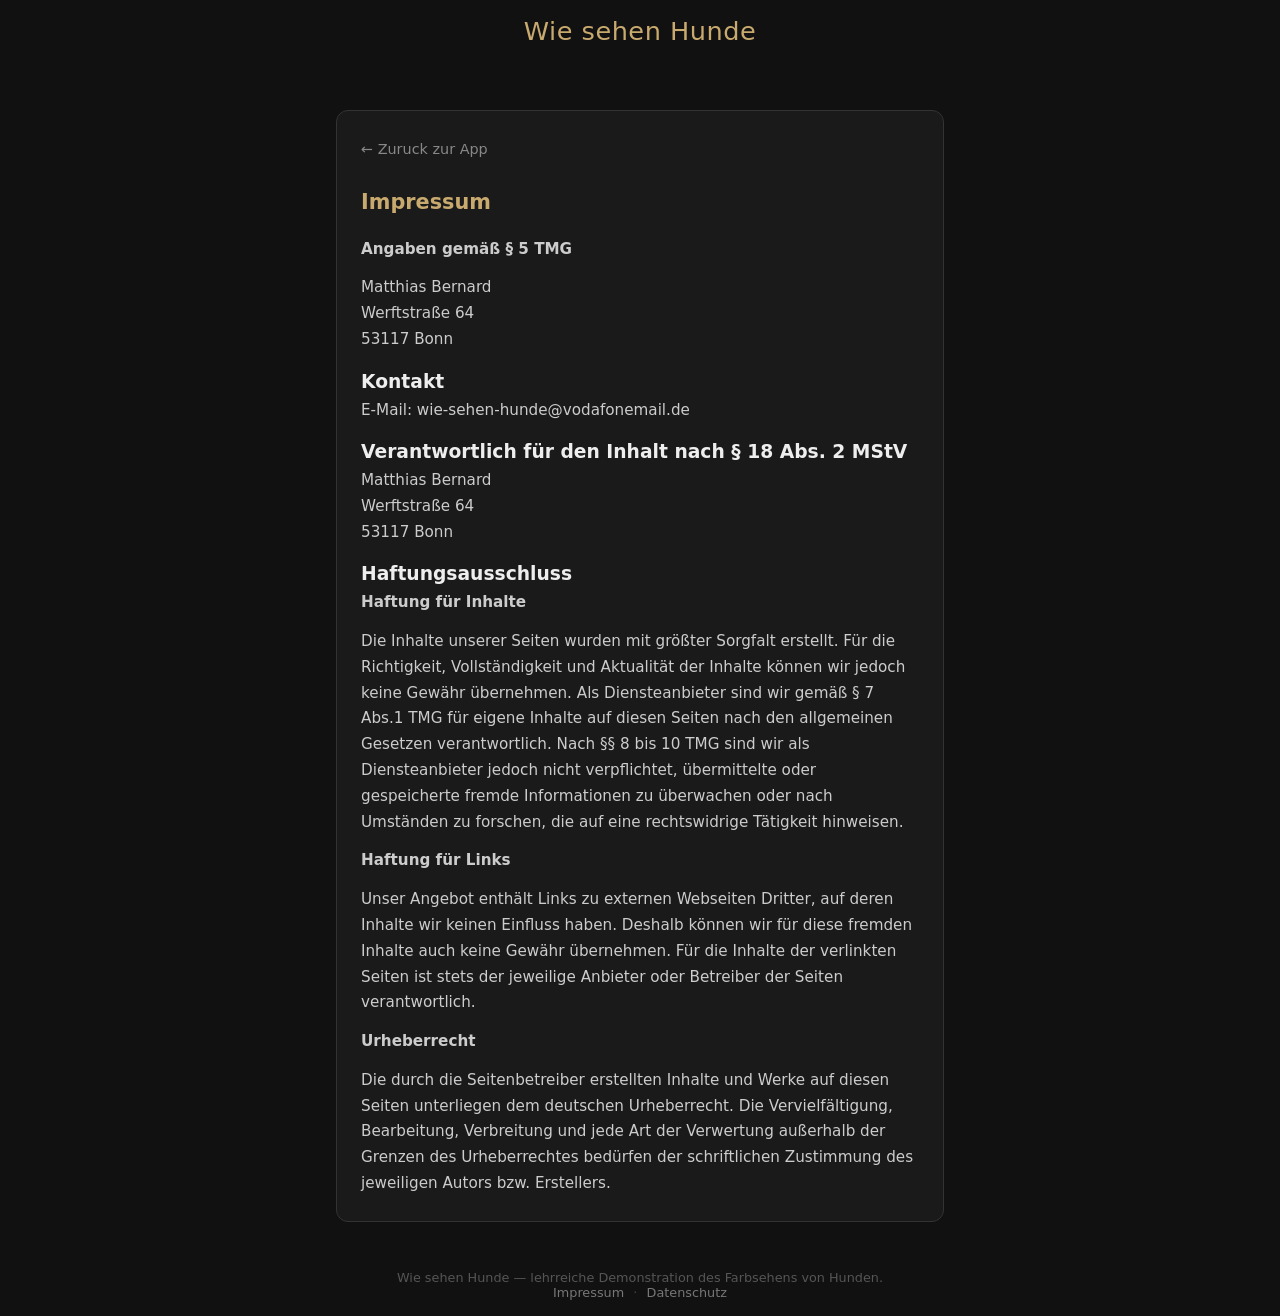
<file: docs/impressum.html>
<!DOCTYPE html>
<html lang="de">
<head>
<meta charset="UTF-8" />
<meta name="viewport" content="width=device-width, initial-scale=1.0" />
<meta name="robots" content="noindex" />
<title>Impressum — Wie sehen Hunde</title>
<link rel="stylesheet" href="style.css">
<style>
  main { max-width: 640px; margin: 0 auto; padding: 1rem; }
  article a { color: #c8a96e; }
  article a:hover { color: #d9ba7f; }
  .back-link { display: inline-block; margin-bottom: 1.5rem; color: #888; text-decoration: none; font-size: 0.9rem; }
  .back-link:hover { color: #c8a96e; }
</style>
</head>
<body>
<header>
  <h1>Wie sehen Hunde</h1>
</header>
<main>
  <article>
    <a href="index.html" class="back-link">&larr; Zuruck zur App</a>
    <h2>Impressum</h2>

    <p><strong>Angaben gemäß § 5 TMG</strong></p>

    <p>
      Matthias Bernard<br>
      Werftstraße 64<br>
      53117 Bonn
    </p>

    <h3>Kontakt</h3>
    <p>
      E-Mail: wie-sehen-hunde@vodafonemail.de
    </p>

    <h3>Verantwortlich für den Inhalt nach § 18 Abs. 2 MStV</h3>
    <p>
      Matthias Bernard<br>
      Werftstraße 64<br>
      53117 Bonn
    </p>

    <h3>Haftungsausschluss</h3>

    <p><strong>Haftung für Inhalte</strong></p>
    <p>Die Inhalte unserer Seiten wurden mit größter Sorgfalt erstellt. Für die Richtigkeit, Vollständigkeit und Aktualität der Inhalte können wir jedoch keine Gewähr übernehmen. Als Diensteanbieter sind wir gemäß § 7 Abs.1 TMG für eigene Inhalte auf diesen Seiten nach den allgemeinen Gesetzen verantwortlich. Nach §§ 8 bis 10 TMG sind wir als Diensteanbieter jedoch nicht verpflichtet, übermittelte oder gespeicherte fremde Informationen zu überwachen oder nach Umständen zu forschen, die auf eine rechtswidrige Tätigkeit hinweisen.</p>

    <p><strong>Haftung für Links</strong></p>
    <p>Unser Angebot enthält Links zu externen Webseiten Dritter, auf deren Inhalte wir keinen Einfluss haben. Deshalb können wir für diese fremden Inhalte auch keine Gewähr übernehmen. Für die Inhalte der verlinkten Seiten ist stets der jeweilige Anbieter oder Betreiber der Seiten verantwortlich.</p>

    <p><strong>Urheberrecht</strong></p>
    <p>Die durch die Seitenbetreiber erstellten Inhalte und Werke auf diesen Seiten unterliegen dem deutschen Urheberrecht. Die Vervielfältigung, Bearbeitung, Verbreitung und jede Art der Verwertung außerhalb der Grenzen des Urheberrechtes bedürfen der schriftlichen Zustimmung des jeweiligen Autors bzw. Erstellers.</p>
  </article>
</main>
<footer>
  <p>Wie sehen Hunde — lehrreiche Demonstration des Farbsehens von Hunden.</p>
  <p>
    <a href="impressum.html" class="footer-link">Impressum</a>
    <span class="footer-sep" aria-hidden="true">·</span>
    <a href="datenschutz.html" class="footer-link">Datenschutz</a>
  </p>
</footer>
</body>
</html>
</file>
<file: docs/style.css>
*{margin:0;padding:0;box-sizing:border-box}.container,body{justify-content:center}body{font-family:system-ui,-apple-system,sans-serif;background:#111;color:#eee;min-height:100vh;flex-direction:column;padding:1rem;position:relative}video{position:fixed;top:-9999px;left:-9999px;width:640px;height:480px;pointer-events:none}header{text-align:center;width:100%}h1{font-size:1.6rem;font-weight:500;margin-bottom:1rem;letter-spacing:.02em;color:#c8a96e}.container{display:flex;gap:1.5rem;flex-wrap:wrap;align-items:flex-start}#controls,.panel,body{display:flex;align-items:center}.panel{flex-direction:column;gap:.4rem}.panel-label{font-size:.85rem;text-transform:uppercase;letter-spacing:.1em;opacity:.6}canvas{border-radius:12px;max-width:100%;max-height:55vh;box-shadow:0 4px 24px rgba(0,0,0,.5);display:block}#controls{margin-top:1.5rem;gap:1rem;flex-wrap:wrap;justify-content:center}button{background:#2a2a2a;color:#eee;border:1px solid #444;padding:.6rem 1.6rem;border-radius:8px;font-size:.95rem;cursor:pointer;transition:background .2s}button:hover{background:#3a3a3a}button:disabled{opacity:.4;cursor:not-allowed}button.active{background:#c8a96e;color:#111;border-color:#c8a96e}.btn-group{display:flex;gap:0;border-radius:8px;overflow:hidden;border:1px solid #444}.btn-group button{border-radius:0;border:0;border-right:1px solid #444}.btn-group button:last-child{border-right:none}#btnCapture{width:72px;height:72px;border-radius:50%;background:#2a2a2a;border:4px solid #bbb;padding:0;display:inline-flex;align-items:center;justify-content:center;cursor:pointer;transition:transform .15s,border-color .2s,opacity .2s,box-shadow .2s;box-shadow:0 2px 16px rgba(0,0,0,.5)}#btnCapture:hover{border-color:#fff;transform:scale(1.04)}#btnCapture:active{transform:scale(.92)}#btnCapture:disabled{opacity:.3;cursor:not-allowed;transform:none;border-color:#666;box-shadow:none}#btnCapture .paw{font-size:36px;line-height:1;color:#eee;transition:color .2s}#btnCapture:hover .paw{color:#fff}.error{color:#f57}article{max-width:640px;margin:2rem auto 0;padding:1.5rem;background:#1a1a1a;border:1px solid #333;border-radius:12px;line-height:1.7}article h2{font-size:1.3rem;font-weight:600;color:#c8a96e;margin-bottom:1rem}article p{font-size:.95rem;color:#ccc;margin-bottom:.8rem}article p:last-child{margin-bottom:0}footer{margin-top:2rem;font-size:.8rem;color:#555;text-align:center}footer .footer-link{color:#777;text-decoration:none}footer .footer-link:hover{color:#c8a96e;text-decoration:underline}footer .footer-sep{margin:0 .4em;color:#444}#permOverlay{position:fixed;inset:0;background:rgba(0,0,0,.7);display:flex;align-items:center;justify-content:center;z-index:100;padding:1rem}#launchOverlay.hidden,#permOverlay.hidden{display:none}#permDialog{background:#1a1a1a;border:1px solid #333;border-radius:16px;padding:2rem 2rem 1.5rem;max-width:420px;width:100%;text-align:center}#permDialog h2{font-size:1.2rem;font-weight:500;margin-bottom:.6rem;color:#eee}#permDialog p{font-size:.92rem;line-height:1.5;color:#aaa;margin-bottom:1.4rem}#permDialog button{background:#c8a96e;color:#111;border:0;padding:.7rem 2rem;border-radius:8px;font-size:1rem;font-weight:600;cursor:pointer;transition:background .2s;width:100%}#permDialog button:hover{background:#d9ba7f}.app-area{position:relative}.app-area:has(#launchOverlay:not(.hidden)){min-height:200px}.app-area:has(#launchOverlay:not(.hidden)) #controls,.app-area:has(#launchOverlay:not(.hidden)) .container,body:has(#launchOverlay:not(.hidden)) header h1{display:none}#launchOverlay{position:absolute;inset:0;background:#111;display:flex;align-items:center;justify-content:center;z-index:50;padding:1rem;border-radius:12px}#launchDialog{text-align:center}#launchDialog .paw-large{font-size:64px;display:block;margin-bottom:.5rem}#launchDialog h2{font-size:1.6rem;font-weight:500;color:#c8a96e;margin-bottom:1.5rem}#btnLaunch{background:#c8a96e;color:#111;border:0;padding:.8rem 2.5rem;border-radius:10px;font-size:1.1rem;font-weight:700;cursor:pointer;transition:background .2s,transform .15s}#btnLaunch:hover{background:#d9ba7f;transform:scale(1.05)}#btnLaunch:active{transform:scale(.95)}.hidden{display:none!important}#permRequesting{font-size:.95rem;color:#c8a96e;margin-bottom:1.4rem}#permError{color:#f57;font-size:.85rem;line-height:1.4;margin-bottom:1rem;display:none}#permError.visible{display:block}#captureActions button,#captureOverlay{align-items:center;justify-content:center}#captureOverlay{position:fixed;inset:0;background:rgba(0,0,0,.85);display:flex;z-index:200;padding:1rem}#captureOverlay.hidden{display:none}#captureDialog{background:#1a1a1a;border:1px solid #333;border-radius:16px;padding:1.5rem;max-width:90vw;max-height:90vh;display:flex;flex-direction:column;align-items:center;gap:1rem}#captureDialog h2{font-size:1.1rem;font-weight:500;color:#eee}#capturePreview{max-width:100%;max-height:60vh;overflow:hidden}#capturePreview img{max-width:100%;max-height:60vh;border-radius:8px;display:block}#captureActions{display:flex;gap:.5rem;width:100%;flex-wrap:wrap}#captureActions button{flex:1 1 0;min-width:0;padding:.5rem .6rem;border-radius:8px;font-size:.8rem;font-weight:600;cursor:pointer;border:0;transition:background .2s;display:inline-flex;gap:.3rem;white-space:normal;overflow-wrap:break-word}#btnShare{background:#c8a96e;color:#111}#btnShare:hover{background:#d9ba7f}#btnDiscard,#btnDownload{background:#2a2a2a;color:#eee;border:1px solid #444}#btnDiscard:hover,#btnDownload:hover{background:#3a3a3a}#captureActions button svg{width:22px;height:22px;display:block}#fullscreenOverlay{position:fixed;inset:0;background:rgba(0,0,0,.95);display:flex;align-items:center;justify-content:center;z-index:300;padding:1rem;cursor:pointer}#fullscreenOverlay.hidden{display:none}#fullscreenOverlay img{max-width:100%;max-height:100%;object-fit:contain;border-radius:4px}@media (orientation:landscape) and (max-height:500px){body{justify-content:flex-start}header h1{font-size:1.1rem;margin-bottom:.5rem}.panel{flex:1;min-width:0}canvas{max-height:50vh;width:100%;height:auto}#controls{margin-top:.5rem}}
</file>
